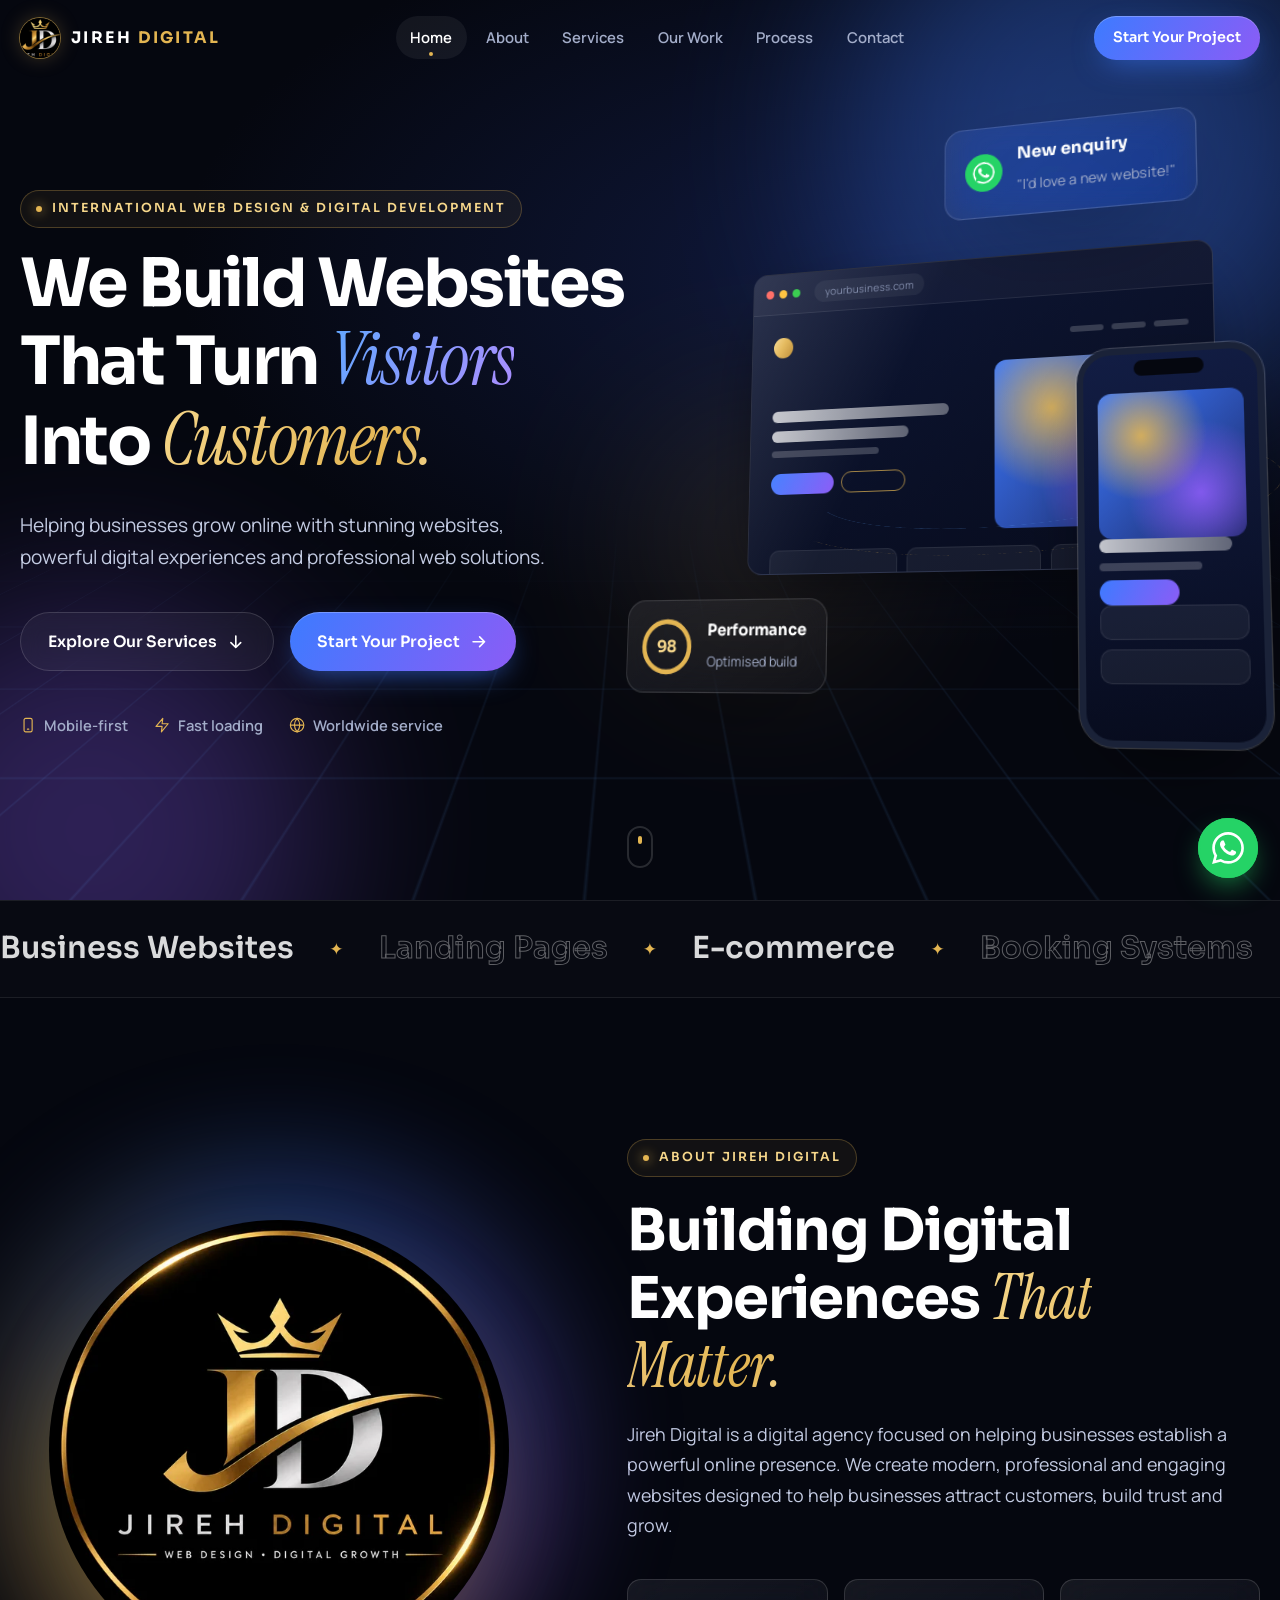
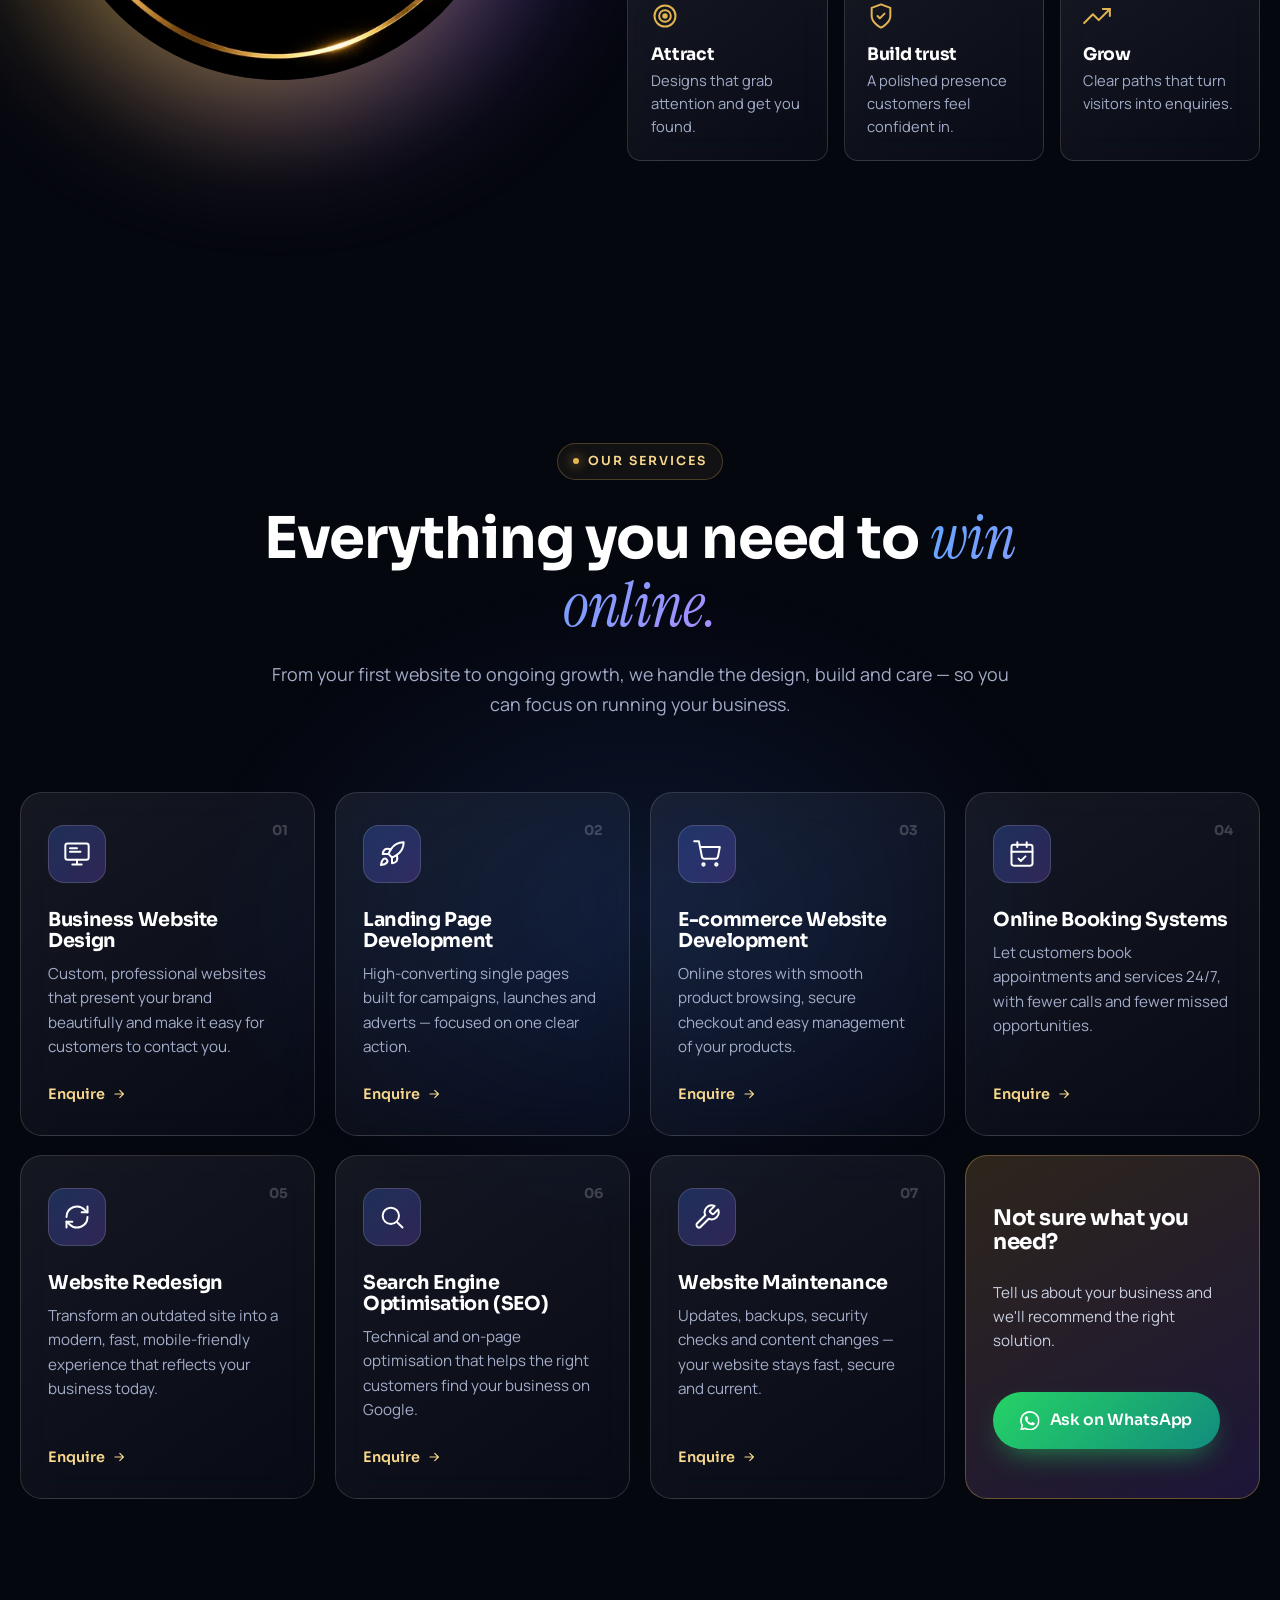
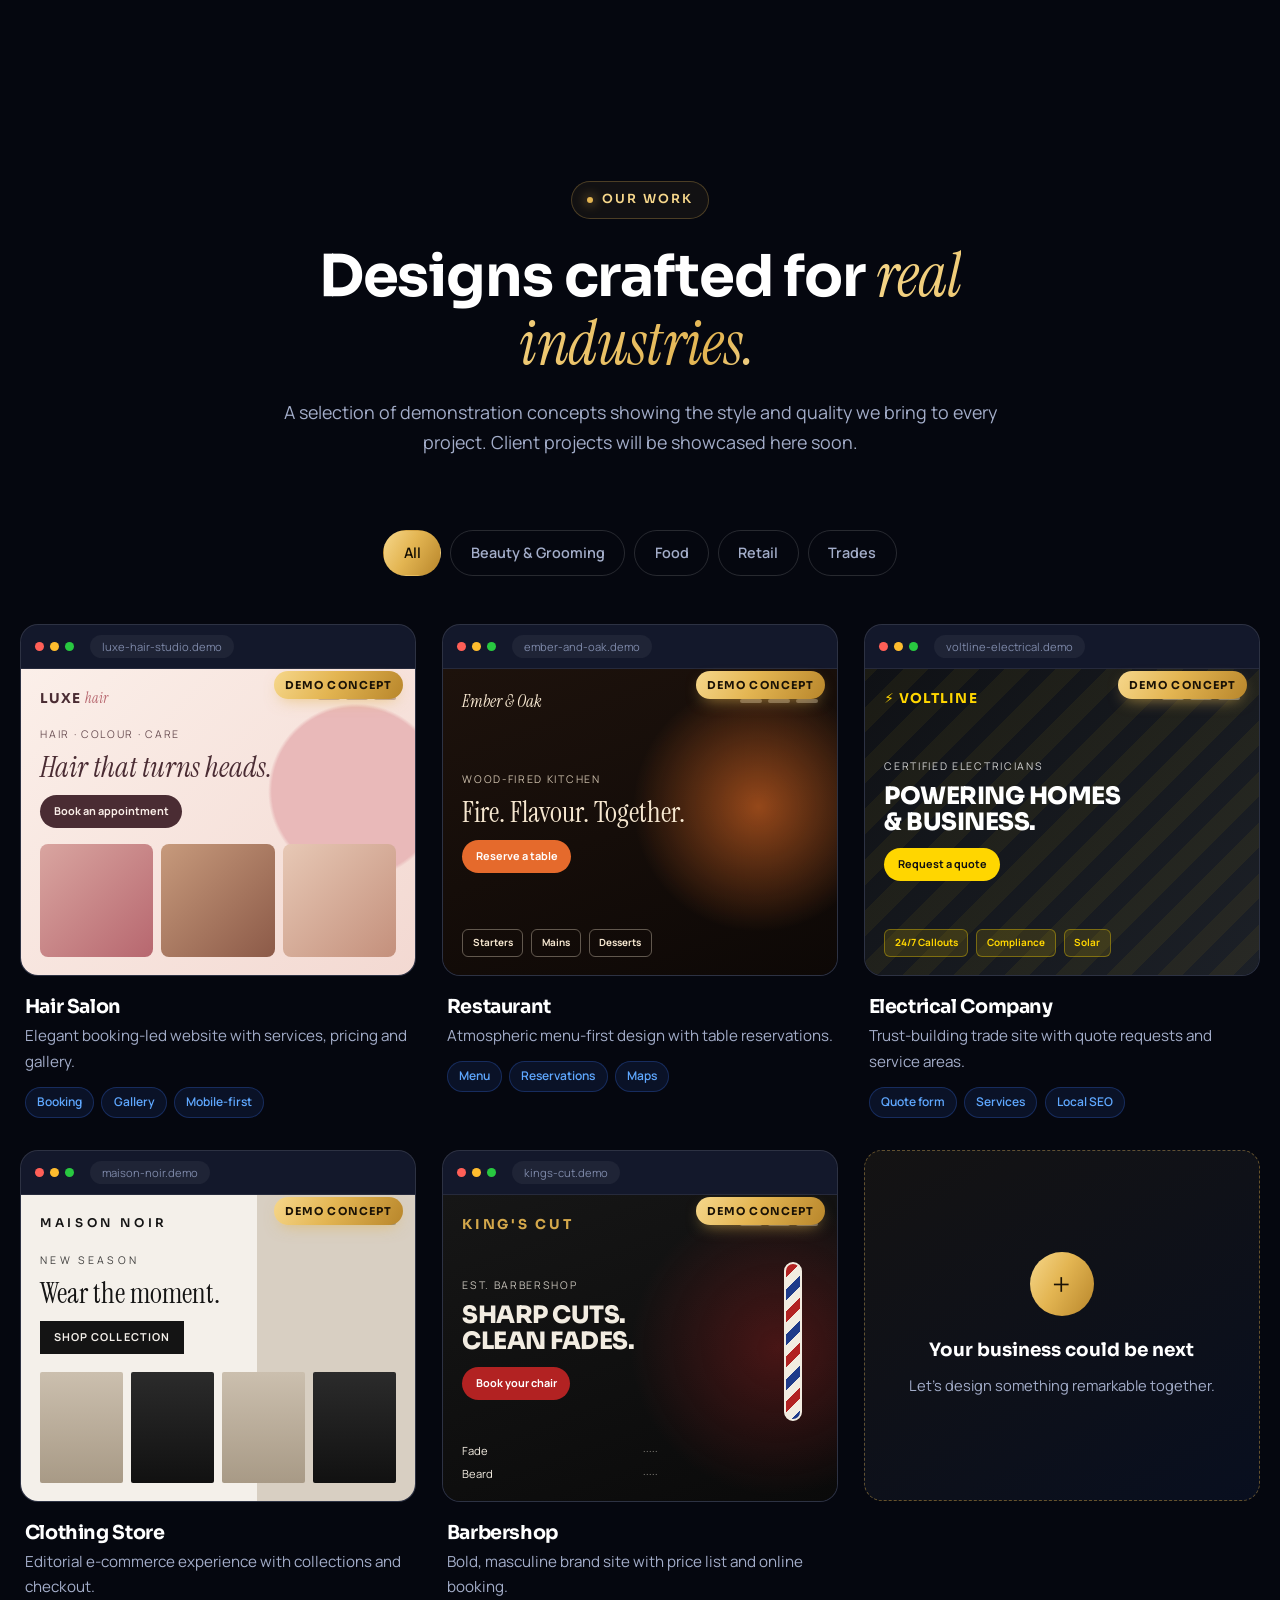
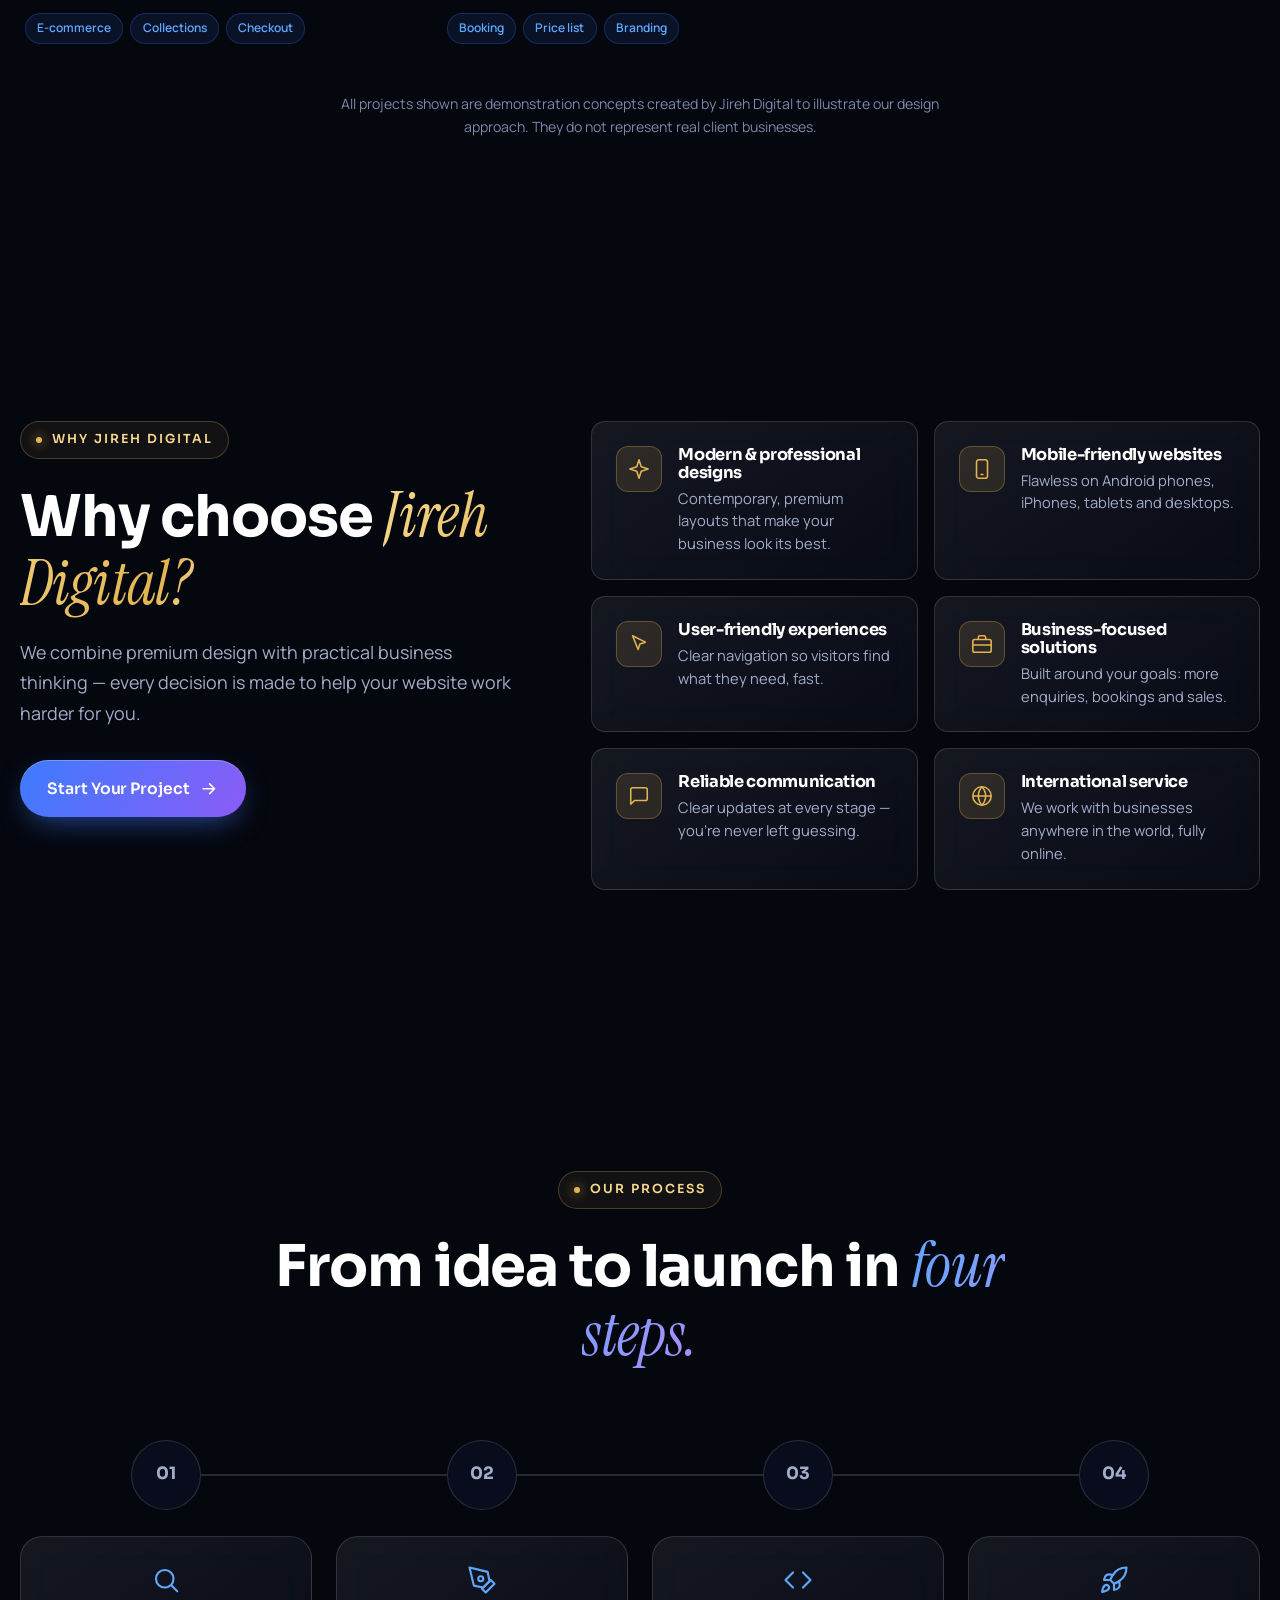
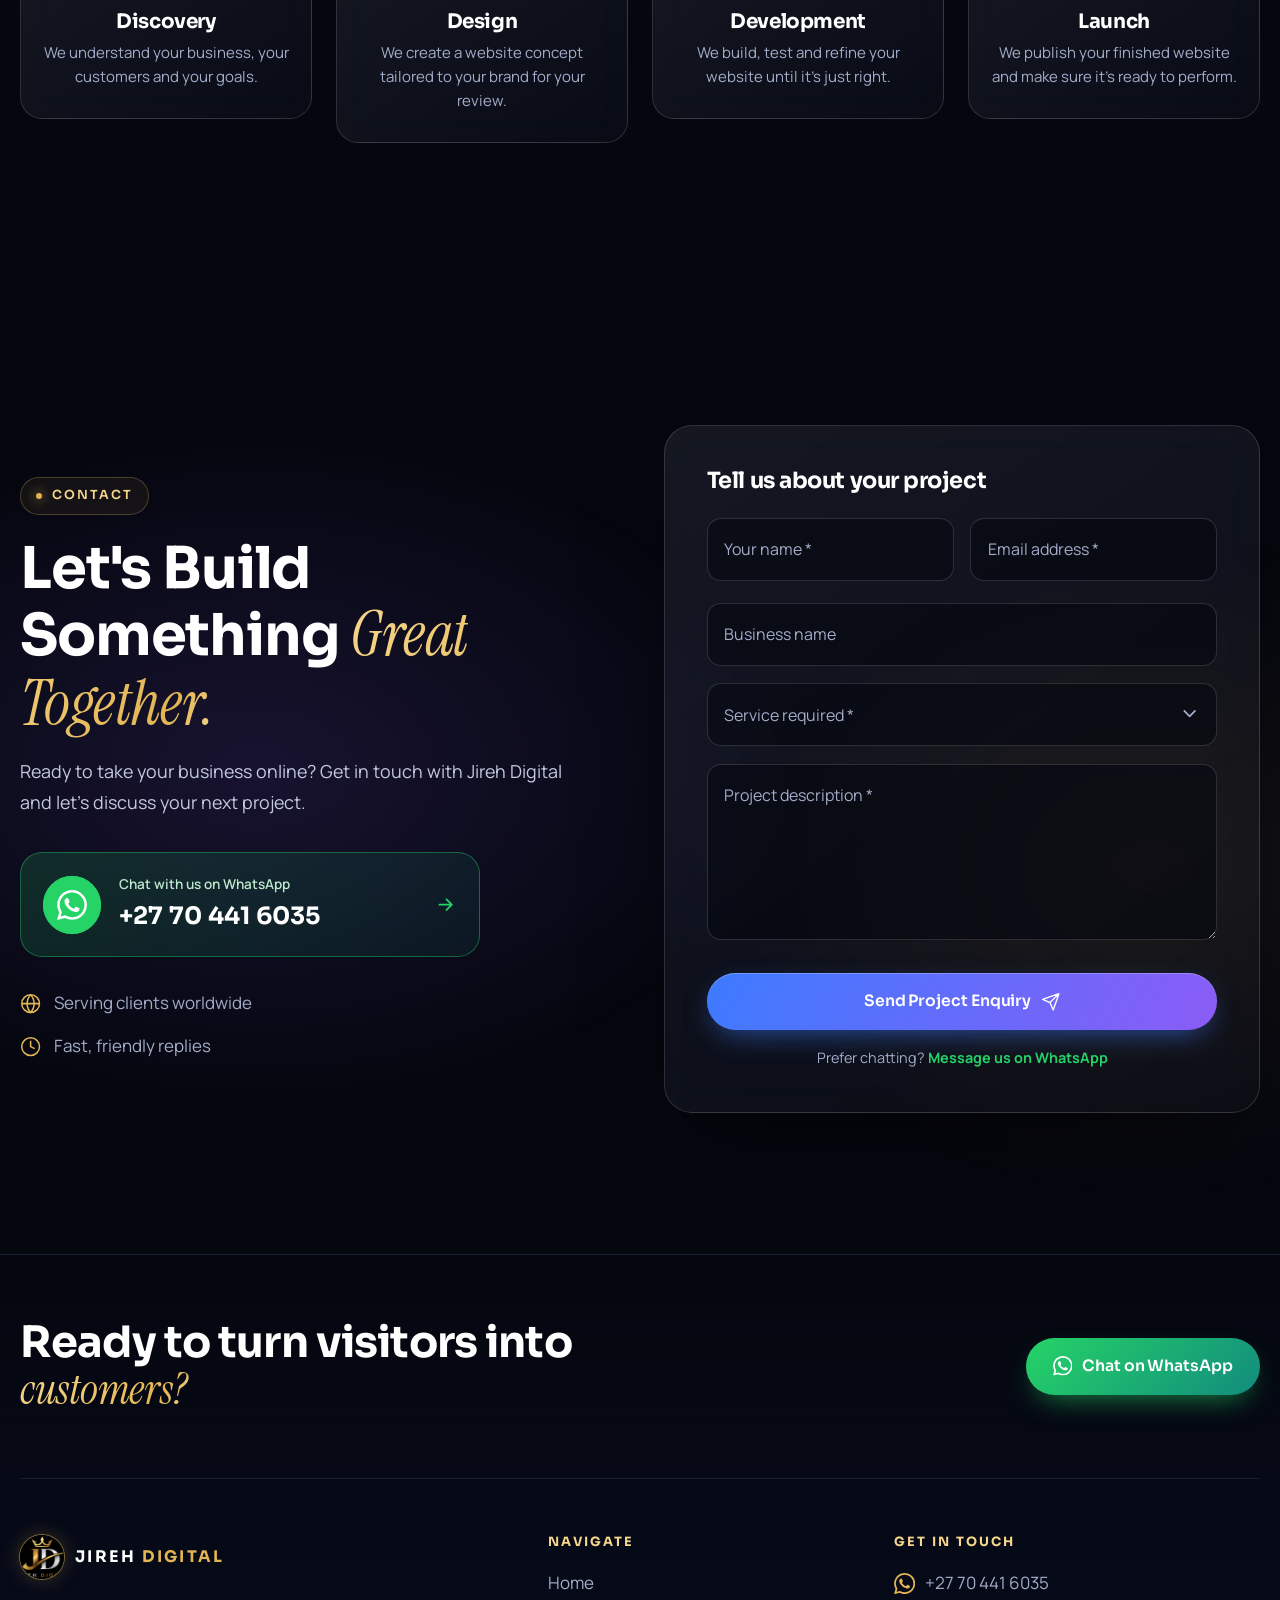
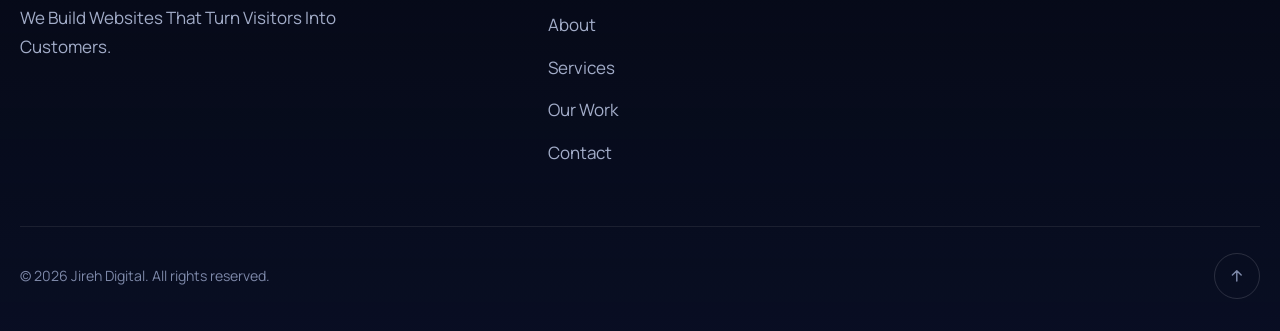
<file: index.html>
<!DOCTYPE html>
<html lang="en">
<head>
  <meta charset="UTF-8">
  <meta name="viewport" content="width=device-width, initial-scale=1">
  <title>Jireh Digital | Premium Website Design Agency for Growing Businesses</title>
  <meta name="description" content="Jireh Digital is an international web design agency building modern, mobile-friendly websites, landing pages, e-commerce stores and booking systems that turn visitors into customers.">
  <meta name="keywords" content="web design agency, website design, landing pages, e-commerce websites, online booking systems, website redesign, SEO, website maintenance, Jireh Digital">
  <meta name="author" content="Jireh Digital">
  <meta name="robots" content="index, follow">
  <meta name="theme-color" content="#05070f">
  <link rel="canonical" href="https://jireh-digital.netlify.app/">

  <!-- Open Graph / Social -->
  <meta property="og:type" content="website">
  <meta property="og:site_name" content="Jireh Digital">
  <meta property="og:title" content="Jireh Digital | We Build Websites That Turn Visitors Into Customers">
  <meta property="og:description" content="Stunning websites, powerful digital experiences and professional web solutions for businesses worldwide.">
  <meta property="og:url" content="https://jireh-digital.netlify.app/">
  <meta property="og:image" content="https://jireh-digital.netlify.app/assets/og-image.jpg">
  <meta property="og:image:width" content="1200">
  <meta property="og:image:height" content="630">
  <meta property="og:image:alt" content="Jireh Digital logo — Web Design and Digital Growth">
  <meta name="twitter:card" content="summary_large_image">
  <meta name="twitter:title" content="Jireh Digital | We Build Websites That Turn Visitors Into Customers">
  <meta name="twitter:description" content="Stunning websites, powerful digital experiences and professional web solutions for businesses worldwide.">
  <meta name="twitter:image" content="https://jireh-digital.netlify.app/assets/og-image.jpg">

  <!-- Icons -->
  <link rel="icon" href="favicon.ico" sizes="any">
  <link rel="icon" type="image/png" sizes="32x32" href="assets/favicon-32.png">
  <link rel="apple-touch-icon" href="assets/favicon-180.png">
  <link rel="manifest" href="site.webmanifest">

  <!-- Fonts -->
  <link rel="preconnect" href="https://fonts.googleapis.com">
  <link rel="preconnect" href="https://fonts.gstatic.com" crossorigin>
  <link href="https://fonts.googleapis.com/css2?family=Sora:wght@400;500;600;700;800&family=Manrope:wght@400;500;600;700&family=Instrument+Serif:ital@0;1&display=swap" rel="stylesheet">

  <link rel="stylesheet" href="css/styles.css">
  <script>document.documentElement.classList.add('js');setTimeout(function(){document.documentElement.classList.add('is-loaded')},3500);</script>

  <!-- Structured data -->
  <script type="application/ld+json">
  {
    "@context": "https://schema.org",
    "@type": "ProfessionalService",
    "name": "Jireh Digital",
    "slogan": "We Build Websites That Turn Visitors Into Customers.",
    "description": "International digital agency specialising in website design and digital development.",
    "url": "https://jireh-digital.netlify.app/",
    "logo": "https://jireh-digital.netlify.app/assets/logo.png",
    "image": "https://jireh-digital.netlify.app/assets/og-image.jpg",
    "telephone": "+27704416035",
    "areaServed": "Worldwide",
    "contactPoint": {
      "@type": "ContactPoint",
      "telephone": "+27704416035",
      "contactType": "customer service",
      "availableLanguage": ["English"]
    }
  }
  </script>
</head>
<body>
  <a class="skip-link" href="#main">Skip to content</a>

  <!-- Preloader -->
  <div class="preloader" aria-hidden="true">
    <div class="preloader__ring"></div>
    <img src="assets/favicon-192.png" alt="" width="64" height="64">
  </div>

  <div class="cursor-glow" aria-hidden="true"></div>
  <div class="scroll-progress" aria-hidden="true"></div>

  <!-- ========== HEADER ========== -->
  <header class="header" id="top">
    <nav class="nav container" aria-label="Main navigation">
      <a href="#home" class="brand" aria-label="Jireh Digital home">
        <img src="assets/favicon-192.png" alt="" width="40" height="40" class="brand__mark">
        <span class="brand__text">JIREH <span class="text-gold">DIGITAL</span></span>
      </a>

      <ul class="nav__links" id="nav-links">
        <li><a href="#home" class="nav__link">Home</a></li>
        <li><a href="#about" class="nav__link">About</a></li>
        <li><a href="#services" class="nav__link">Services</a></li>
        <li><a href="#work" class="nav__link">Our Work</a></li>
        <li><a href="#process" class="nav__link">Process</a></li>
        <li><a href="#contact" class="nav__link">Contact</a></li>
        <li class="nav__mobile-cta">
          <a href="https://wa.me/27704416035" target="_blank" rel="noopener" class="btn btn--whatsapp btn--block">
            <svg class="icon" aria-hidden="true"><use href="#i-whatsapp"/></svg> Chat on WhatsApp
          </a>
        </li>
      </ul>

      <div class="nav__actions">
        <a href="#contact" class="btn btn--primary btn--sm nav__cta">Start Your Project</a>
        <button class="nav__toggle" aria-label="Open menu" aria-expanded="false" aria-controls="nav-links">
          <span></span><span></span>
        </button>
      </div>
    </nav>
  </header>

  <main id="main">
    <!-- ========== HERO ========== -->
    <section class="hero" id="home" aria-labelledby="hero-title">
      <canvas id="hero-canvas" class="hero__canvas" aria-hidden="true"></canvas>
      <div class="hero__bg" aria-hidden="true">
        <span class="orb orb--blue"></span>
        <span class="orb orb--purple"></span>
        <span class="orb orb--gold"></span>
        <div class="grid-floor"></div>
      </div>

      <div class="container hero__inner">
        <div class="hero__copy">
          <p class="eyebrow reveal"><span class="dot"></span> International Web Design &amp; Digital Development</p>
          <h1 id="hero-title" class="hero__title">
            <span class="line"><span>We Build Websites</span></span>
            <span class="line"><span>That Turn <em class="serif text-gradient">Visitors</em></span></span>
            <span class="line"><span>Into <em class="serif text-gold-gradient">Customers.</em></span></span>
          </h1>
          <p class="hero__text reveal">Helping businesses grow online with stunning websites, powerful digital experiences and professional web solutions.</p>
          <div class="hero__buttons reveal">
            <a href="#services" class="btn btn--ghost magnetic">Explore Our Services
              <svg class="icon" aria-hidden="true"><use href="#i-arrow-down"/></svg></a>
            <a href="#contact" class="btn btn--primary magnetic">Start Your Project
              <svg class="icon" aria-hidden="true"><use href="#i-arrow"/></svg></a>
          </div>
          <ul class="hero__badges reveal" aria-label="Highlights">
            <li><svg class="icon" aria-hidden="true"><use href="#i-phone"/></svg> Mobile-first</li>
            <li><svg class="icon" aria-hidden="true"><use href="#i-bolt"/></svg> Fast loading</li>
            <li><svg class="icon" aria-hidden="true"><use href="#i-globe"/></svg> Worldwide service</li>
          </ul>
        </div>

        <!-- 3D floating mockups -->
        <div class="hero__visual" aria-hidden="true">
          <div class="scene" id="scene">
            <div class="screen screen--desktop">
              <div class="browser-bar"><i></i><i></i><i></i><span>yourbusiness.com</span></div>
              <div class="screen__body">
                <div class="mock-nav"><b></b><span></span><span></span><span></span></div>
                <div class="mock-hero">
                  <div class="mock-lines"><i class="w80"></i><i class="w60"></i><i class="w40 thin"></i>
                    <div class="mock-btns"><u></u><u class="alt"></u></div></div>
                  <div class="mock-img"></div>
                </div>
                <div class="mock-cards"><i></i><i></i><i></i></div>
              </div>
            </div>
            <div class="screen screen--phone">
              <div class="phone-notch"></div>
              <div class="screen__body">
                <div class="mock-img mock-img--tall"></div>
                <div class="mock-lines"><i class="w80"></i><i class="w60 thin"></i></div>
                <div class="mock-btns"><u></u></div>
                <div class="mock-cards mock-cards--stack"><i></i><i></i></div>
              </div>
            </div>
            <div class="screen screen--card glass">
              <div class="stat-ring"><svg viewBox="0 0 36 36"><circle cx="18" cy="18" r="15.9"/><circle class="arc" cx="18" cy="18" r="15.9"/></svg><span>98</span></div>
              <div><strong>Performance</strong><small>Optimised build</small></div>
            </div>
            <div class="screen screen--chip glass">
              <svg class="icon" aria-hidden="true"><use href="#i-whatsapp"/></svg>
              <div><strong>New enquiry</strong><small>"I'd love a new website!"</small></div>
            </div>
            <div class="ring ring--1"></div>
            <div class="ring ring--2"></div>
          </div>
        </div>
      </div>

      <a href="#about" class="scroll-cue" aria-label="Scroll to About section"><span></span></a>
    </section>

    <!-- Marquee -->
    <div class="marquee" aria-hidden="true">
      <div class="marquee__track">
        <span>Business Websites</span><i>✦</i><span>Landing Pages</span><i>✦</i><span>E-commerce</span><i>✦</i><span>Booking Systems</span><i>✦</i><span>Redesigns</span><i>✦</i><span>SEO</span><i>✦</i><span>Maintenance</span><i>✦</i>
        <span>Business Websites</span><i>✦</i><span>Landing Pages</span><i>✦</i><span>E-commerce</span><i>✦</i><span>Booking Systems</span><i>✦</i><span>Redesigns</span><i>✦</i><span>SEO</span><i>✦</i><span>Maintenance</span><i>✦</i>
      </div>
    </div>

    <!-- ========== ABOUT ========== -->
    <section class="section about" id="about" aria-labelledby="about-title">
      <div class="container about__grid">
        <div class="about__visual reveal">
          <div class="logo-orb tilt">
            <div class="logo-orb__glow"></div>
            <picture>
              <source srcset="assets/logo.webp" type="image/webp">
              <img src="assets/logo.png" alt="Jireh Digital logo: a gold and silver JD monogram beneath a crown" width="600" height="600" loading="lazy">
            </picture>
          </div>
        </div>
        <div class="about__copy">
          <p class="eyebrow reveal"><span class="dot"></span> About Jireh Digital</p>
          <h2 id="about-title" class="section-title reveal">Building Digital Experiences <em class="serif text-gold-gradient">That Matter.</em></h2>
          <p class="lead reveal">Jireh Digital is a digital agency focused on helping businesses establish a powerful online presence. We create modern, professional and engaging websites designed to help businesses attract customers, build trust and grow.</p>
          <div class="about__pillars">
            <div class="pillar glass reveal">
              <svg class="icon" aria-hidden="true"><use href="#i-target"/></svg>
              <h3>Attract</h3><p>Designs that grab attention and get you found.</p>
            </div>
            <div class="pillar glass reveal">
              <svg class="icon" aria-hidden="true"><use href="#i-shield"/></svg>
              <h3>Build trust</h3><p>A polished presence customers feel confident in.</p>
            </div>
            <div class="pillar glass reveal">
              <svg class="icon" aria-hidden="true"><use href="#i-trend"/></svg>
              <h3>Grow</h3><p>Clear paths that turn visitors into enquiries.</p>
            </div>
          </div>
        </div>
      </div>
    </section>

    <!-- ========== SERVICES ========== -->
    <section class="section services" id="services" aria-labelledby="services-title">
      <div class="container">
        <header class="section-head">
          <p class="eyebrow reveal"><span class="dot"></span> Our Services</p>
          <h2 id="services-title" class="section-title reveal">Everything you need to <em class="serif text-gradient">win online.</em></h2>
          <p class="section-sub reveal">From your first website to ongoing growth, we handle the design, build and care — so you can focus on running your business.</p>
        </header>

        <div class="services__grid">
          <article class="service-card glass reveal tilt">
            <div class="service-card__icon"><svg class="icon" aria-hidden="true"><use href="#i-monitor"/></svg></div>
            <span class="service-card__num">01</span>
            <h3>Business Website Design</h3>
            <p>Custom, professional websites that present your brand beautifully and make it easy for customers to contact you.</p>
            <a href="#contact" class="service-card__link" data-service="Business Website Design">Enquire <svg class="icon" aria-hidden="true"><use href="#i-arrow"/></svg></a>
          </article>
          <article class="service-card glass reveal tilt">
            <div class="service-card__icon"><svg class="icon" aria-hidden="true"><use href="#i-rocket"/></svg></div>
            <span class="service-card__num">02</span>
            <h3>Landing Page Development</h3>
            <p>High-converting single pages built for campaigns, launches and adverts — focused on one clear action.</p>
            <a href="#contact" class="service-card__link" data-service="Landing Page Development">Enquire <svg class="icon" aria-hidden="true"><use href="#i-arrow"/></svg></a>
          </article>
          <article class="service-card glass reveal tilt">
            <div class="service-card__icon"><svg class="icon" aria-hidden="true"><use href="#i-cart"/></svg></div>
            <span class="service-card__num">03</span>
            <h3>E-commerce Website Development</h3>
            <p>Online stores with smooth product browsing, secure checkout and easy management of your products.</p>
            <a href="#contact" class="service-card__link" data-service="E-commerce Website Development">Enquire <svg class="icon" aria-hidden="true"><use href="#i-arrow"/></svg></a>
          </article>
          <article class="service-card glass reveal tilt">
            <div class="service-card__icon"><svg class="icon" aria-hidden="true"><use href="#i-calendar"/></svg></div>
            <span class="service-card__num">04</span>
            <h3>Online Booking Systems</h3>
            <p>Let customers book appointments and services 24/7, with fewer calls and fewer missed opportunities.</p>
            <a href="#contact" class="service-card__link" data-service="Online Booking Systems">Enquire <svg class="icon" aria-hidden="true"><use href="#i-arrow"/></svg></a>
          </article>
          <article class="service-card glass reveal tilt">
            <div class="service-card__icon"><svg class="icon" aria-hidden="true"><use href="#i-refresh"/></svg></div>
            <span class="service-card__num">05</span>
            <h3>Website Redesign</h3>
            <p>Transform an outdated site into a modern, fast, mobile-friendly experience that reflects your business today.</p>
            <a href="#contact" class="service-card__link" data-service="Website Redesign">Enquire <svg class="icon" aria-hidden="true"><use href="#i-arrow"/></svg></a>
          </article>
          <article class="service-card glass reveal tilt">
            <div class="service-card__icon"><svg class="icon" aria-hidden="true"><use href="#i-search"/></svg></div>
            <span class="service-card__num">06</span>
            <h3>Search Engine Optimisation (SEO)</h3>
            <p>Technical and on-page optimisation that helps the right customers find your business on Google.</p>
            <a href="#contact" class="service-card__link" data-service="Search Engine Optimisation (SEO)">Enquire <svg class="icon" aria-hidden="true"><use href="#i-arrow"/></svg></a>
          </article>
          <article class="service-card glass reveal tilt">
            <div class="service-card__icon"><svg class="icon" aria-hidden="true"><use href="#i-tool"/></svg></div>
            <span class="service-card__num">07</span>
            <h3>Website Maintenance</h3>
            <p>Updates, backups, security checks and content changes — your website stays fast, secure and current.</p>
            <a href="#contact" class="service-card__link" data-service="Website Maintenance">Enquire <svg class="icon" aria-hidden="true"><use href="#i-arrow"/></svg></a>
          </article>
          <article class="service-card service-card--cta reveal">
            <h3>Not sure what you need?</h3>
            <p>Tell us about your business and we'll recommend the right solution.</p>
            <a href="https://wa.me/27704416035?text=Hi%20Jireh%20Digital%2C%20I%27d%20like%20some%20advice%20on%20a%20website%20for%20my%20business." target="_blank" rel="noopener" class="btn btn--whatsapp">
              <svg class="icon" aria-hidden="true"><use href="#i-whatsapp"/></svg> Ask on WhatsApp
            </a>
          </article>
        </div>
      </div>
    </section>

    <!-- ========== OUR WORK ========== -->
    <section class="section work" id="work" aria-labelledby="work-title">
      <div class="container">
        <header class="section-head">
          <p class="eyebrow reveal"><span class="dot"></span> Our Work</p>
          <h2 id="work-title" class="section-title reveal">Designs crafted for <em class="serif text-gold-gradient">real industries.</em></h2>
          <p class="section-sub reveal">A selection of demonstration concepts showing the style and quality we bring to every project. Client projects will be showcased here soon.</p>
        </header>

        <div class="work__filters reveal" role="group" aria-label="Filter demonstration projects">
          <button class="chip is-active" data-filter="all" aria-pressed="true">All</button>
          <button class="chip" data-filter="beauty" aria-pressed="false">Beauty &amp; Grooming</button>
          <button class="chip" data-filter="food" aria-pressed="false">Food</button>
          <button class="chip" data-filter="retail" aria-pressed="false">Retail</button>
          <button class="chip" data-filter="trades" aria-pressed="false">Trades</button>
        </div>

        <div class="work__grid">
          <!-- Hair salon -->
          <article class="project reveal" data-cat="beauty">
            <div class="project__frame tilt">
              <span class="demo-badge">Demo Concept</span>
              <div class="browser-bar"><i></i><i></i><i></i><span>luxe-hair-studio.demo</span></div>
              <div class="demo demo--salon">
                <div class="demo__nav"><b>LUXE<span>hair</span></b><nav><i></i><i></i><i></i></nav></div>
                <div class="demo__hero">
                  <small>Hair · Colour · Care</small>
                  <h4>Hair that turns heads.</h4>
                  <span class="demo__btn">Book an appointment</span>
                </div>
                <div class="demo__strip"><i></i><i></i><i></i></div>
              </div>
            </div>
            <div class="project__info">
              <h3>Hair Salon</h3>
              <p>Elegant booking-led website with services, pricing and gallery.</p>
              <ul class="tags"><li>Booking</li><li>Gallery</li><li>Mobile-first</li></ul>
            </div>
          </article>

          <!-- Restaurant -->
          <article class="project reveal" data-cat="food">
            <div class="project__frame tilt">
              <span class="demo-badge">Demo Concept</span>
              <div class="browser-bar"><i></i><i></i><i></i><span>ember-and-oak.demo</span></div>
              <div class="demo demo--restaurant">
                <div class="demo__nav"><b>Ember &amp; Oak</b><nav><i></i><i></i><i></i></nav></div>
                <div class="demo__hero">
                  <small>Wood-fired kitchen</small>
                  <h4>Fire. Flavour. Together.</h4>
                  <span class="demo__btn">Reserve a table</span>
                </div>
                <div class="demo__menu"><span>Starters</span><span>Mains</span><span>Desserts</span></div>
              </div>
            </div>
            <div class="project__info">
              <h3>Restaurant</h3>
              <p>Atmospheric menu-first design with table reservations.</p>
              <ul class="tags"><li>Menu</li><li>Reservations</li><li>Maps</li></ul>
            </div>
          </article>

          <!-- Electrical -->
          <article class="project reveal" data-cat="trades">
            <div class="project__frame tilt">
              <span class="demo-badge">Demo Concept</span>
              <div class="browser-bar"><i></i><i></i><i></i><span>voltline-electrical.demo</span></div>
              <div class="demo demo--electric">
                <div class="demo__nav"><b>⚡ VOLTLINE</b><nav><i></i><i></i><i></i></nav></div>
                <div class="demo__hero">
                  <small>Certified electricians</small>
                  <h4>Powering homes &amp; business.</h4>
                  <span class="demo__btn">Request a quote</span>
                </div>
                <div class="demo__badges"><span>24/7 Callouts</span><span>Compliance</span><span>Solar</span></div>
              </div>
            </div>
            <div class="project__info">
              <h3>Electrical Company</h3>
              <p>Trust-building trade site with quote requests and service areas.</p>
              <ul class="tags"><li>Quote form</li><li>Services</li><li>Local SEO</li></ul>
            </div>
          </article>

          <!-- Clothing -->
          <article class="project reveal" data-cat="retail">
            <div class="project__frame tilt">
              <span class="demo-badge">Demo Concept</span>
              <div class="browser-bar"><i></i><i></i><i></i><span>maison-noir.demo</span></div>
              <div class="demo demo--fashion">
                <div class="demo__nav"><b>MAISON NOIR</b><nav><i></i><i></i><i></i></nav></div>
                <div class="demo__hero">
                  <small>New Season</small>
                  <h4>Wear the moment.</h4>
                  <span class="demo__btn">Shop collection</span>
                </div>
                <div class="demo__products"><i></i><i></i><i></i><i></i></div>
              </div>
            </div>
            <div class="project__info">
              <h3>Clothing Store</h3>
              <p>Editorial e-commerce experience with collections and checkout.</p>
              <ul class="tags"><li>E-commerce</li><li>Collections</li><li>Checkout</li></ul>
            </div>
          </article>

          <!-- Barbershop -->
          <article class="project reveal" data-cat="beauty">
            <div class="project__frame tilt">
              <span class="demo-badge">Demo Concept</span>
              <div class="browser-bar"><i></i><i></i><i></i><span>kings-cut.demo</span></div>
              <div class="demo demo--barber">
                <div class="demo__nav"><b>KING'S CUT</b><nav><i></i><i></i><i></i></nav></div>
                <div class="demo__hero">
                  <small>Est. barbershop</small>
                  <h4>Sharp cuts. Clean fades.</h4>
                  <span class="demo__btn">Book your chair</span>
                </div>
                <div class="demo__price"><span>Fade<b>·····</b></span><span>Beard<b>·····</b></span></div>
              </div>
            </div>
            <div class="project__info">
              <h3>Barbershop</h3>
              <p>Bold, masculine brand site with price list and online booking.</p>
              <ul class="tags"><li>Booking</li><li>Price list</li><li>Branding</li></ul>
            </div>
          </article>

          <!-- Your project -->
          <article class="project project--yours reveal" data-cat="all">
            <a href="#contact" class="project__frame project__frame--empty">
              <span class="plus">+</span>
              <strong>Your business could be next</strong>
              <small>Let's design something remarkable together.</small>
            </a>
          </article>
        </div>
        <p class="work__note reveal">All projects shown are demonstration concepts created by Jireh Digital to illustrate our design approach. They do not represent real client businesses.</p>
      </div>
    </section>

    <!-- ========== WHY CHOOSE ========== -->
    <section class="section why" id="why" aria-labelledby="why-title">
      <div class="container why__grid">
        <div class="why__intro">
          <p class="eyebrow reveal"><span class="dot"></span> Why Jireh Digital</p>
          <h2 id="why-title" class="section-title reveal">Why choose <em class="serif text-gold-gradient">Jireh Digital?</em></h2>
          <p class="section-sub reveal">We combine premium design with practical business thinking — every decision is made to help your website work harder for you.</p>
          <a href="#contact" class="btn btn--primary reveal magnetic">Start Your Project <svg class="icon" aria-hidden="true"><use href="#i-arrow"/></svg></a>
        </div>
        <ul class="why__list">
          <li class="why-item glass reveal"><span class="why-item__icon"><svg class="icon" aria-hidden="true"><use href="#i-sparkle"/></svg></span><div><h3>Modern &amp; professional designs</h3><p>Contemporary, premium layouts that make your business look its best.</p></div></li>
          <li class="why-item glass reveal"><span class="why-item__icon"><svg class="icon" aria-hidden="true"><use href="#i-phone"/></svg></span><div><h3>Mobile-friendly websites</h3><p>Flawless on Android phones, iPhones, tablets and desktops.</p></div></li>
          <li class="why-item glass reveal"><span class="why-item__icon"><svg class="icon" aria-hidden="true"><use href="#i-pointer"/></svg></span><div><h3>User-friendly experiences</h3><p>Clear navigation so visitors find what they need, fast.</p></div></li>
          <li class="why-item glass reveal"><span class="why-item__icon"><svg class="icon" aria-hidden="true"><use href="#i-briefcase"/></svg></span><div><h3>Business-focused solutions</h3><p>Built around your goals: more enquiries, bookings and sales.</p></div></li>
          <li class="why-item glass reveal"><span class="why-item__icon"><svg class="icon" aria-hidden="true"><use href="#i-chat"/></svg></span><div><h3>Reliable communication</h3><p>Clear updates at every stage — you're never left guessing.</p></div></li>
          <li class="why-item glass reveal"><span class="why-item__icon"><svg class="icon" aria-hidden="true"><use href="#i-globe"/></svg></span><div><h3>International service</h3><p>We work with businesses anywhere in the world, fully online.</p></div></li>
        </ul>
      </div>
    </section>

    <!-- ========== PROCESS ========== -->
    <section class="section process" id="process" aria-labelledby="process-title">
      <div class="container">
        <header class="section-head">
          <p class="eyebrow reveal"><span class="dot"></span> Our Process</p>
          <h2 id="process-title" class="section-title reveal">From idea to launch in <em class="serif text-gradient">four steps.</em></h2>
        </header>
        <ol class="process__steps">
          <li class="process__line" aria-hidden="true"><span class="process__fill"></span></li>
          <li class="step reveal">
            <div class="step__num"><span>01</span></div>
            <div class="step__body glass">
              <svg class="icon" aria-hidden="true"><use href="#i-search"/></svg>
              <h3>Discovery</h3>
              <p>We understand your business, your customers and your goals.</p>
            </div>
          </li>
          <li class="step reveal">
            <div class="step__num"><span>02</span></div>
            <div class="step__body glass">
              <svg class="icon" aria-hidden="true"><use href="#i-pen"/></svg>
              <h3>Design</h3>
              <p>We create a website concept tailored to your brand for your review.</p>
            </div>
          </li>
          <li class="step reveal">
            <div class="step__num"><span>03</span></div>
            <div class="step__body glass">
              <svg class="icon" aria-hidden="true"><use href="#i-code"/></svg>
              <h3>Development</h3>
              <p>We build, test and refine your website until it's just right.</p>
            </div>
          </li>
          <li class="step reveal">
            <div class="step__num"><span>04</span></div>
            <div class="step__body glass">
              <svg class="icon" aria-hidden="true"><use href="#i-rocket"/></svg>
              <h3>Launch</h3>
              <p>We publish your finished website and make sure it's ready to perform.</p>
            </div>
          </li>
        </ol>
      </div>
    </section>

    <!-- ========== CONTACT ========== -->
    <section class="section contact" id="contact" aria-labelledby="contact-title">
      <div class="container contact__grid">
        <div class="contact__info">
          <p class="eyebrow reveal"><span class="dot"></span> Contact</p>
          <h2 id="contact-title" class="section-title reveal">Let's Build Something <em class="serif text-gold-gradient">Great Together.</em></h2>
          <p class="lead reveal">Ready to take your business online? Get in touch with Jireh Digital and let's discuss your next project.</p>

          <a href="https://wa.me/27704416035?text=Hi%20Jireh%20Digital%2C%20I%27d%20like%20to%20discuss%20a%20website%20project." target="_blank" rel="noopener" class="wa-card reveal">
            <span class="wa-card__icon"><svg class="icon" aria-hidden="true"><use href="#i-whatsapp"/></svg></span>
            <span class="wa-card__text">
              <small>Chat with us on WhatsApp</small>
              <strong>+27 70 441 6035</strong>
            </span>
            <svg class="icon wa-card__arrow" aria-hidden="true"><use href="#i-arrow"/></svg>
          </a>

          <ul class="contact__meta reveal">
            <li><svg class="icon" aria-hidden="true"><use href="#i-globe"/></svg> Serving clients worldwide</li>
            <li><svg class="icon" aria-hidden="true"><use href="#i-clock"/></svg> Fast, friendly replies</li>
          </ul>
        </div>

        <form class="contact__form glass reveal" name="contact" method="POST" action="/thank-you.html" data-netlify="true" netlify-honeypot="bot-field" novalidate>
          <input type="hidden" name="form-name" value="contact">
          <p class="hidden-field"><label>Don't fill this out: <input name="bot-field"></label></p>

          <h3 class="form__title">Tell us about your project</h3>
          <div class="form__row">
            <div class="field">
              <input type="text" id="name" name="name" placeholder=" " autocomplete="name" required>
              <label for="name">Your name *</label>
              <span class="field__error" role="alert"></span>
            </div>
            <div class="field">
              <input type="email" id="email" name="email" placeholder=" " autocomplete="email" required>
              <label for="email">Email address *</label>
              <span class="field__error" role="alert"></span>
            </div>
          </div>
          <div class="field">
            <input type="text" id="business" name="business" placeholder=" " autocomplete="organization">
            <label for="business">Business name</label>
          </div>
          <div class="field field--select">
            <select id="service" name="service" required>
              <option value="" disabled selected hidden></option>
              <option>Business Website Design</option>
              <option>Landing Page Development</option>
              <option>E-commerce Website Development</option>
              <option>Online Booking Systems</option>
              <option>Website Redesign</option>
              <option>Search Engine Optimisation (SEO)</option>
              <option>Website Maintenance</option>
              <option>Not sure yet</option>
            </select>
            <label for="service">Service required *</label>
            <svg class="icon field__chev" aria-hidden="true"><use href="#i-chevron"/></svg>
            <span class="field__error" role="alert"></span>
          </div>
          <div class="field">
            <textarea id="message" name="message" rows="5" placeholder=" " required></textarea>
            <label for="message">Project description *</label>
            <span class="field__error" role="alert"></span>
          </div>
          <button type="submit" class="btn btn--primary btn--block magnetic">
            <span class="btn__label">Send Project Enquiry</span>
            <svg class="icon" aria-hidden="true"><use href="#i-send"/></svg>
          </button>
          <p class="form__status" role="status" aria-live="polite"></p>
          <p class="form__alt">Prefer chatting? <a href="https://wa.me/27704416035" target="_blank" rel="noopener">Message us on WhatsApp</a></p>
        </form>
      </div>
    </section>
  </main>

  <!-- ========== FOOTER ========== -->
  <footer class="footer">
    <div class="container">
      <div class="footer__cta reveal">
        <h2>Ready to turn visitors into <em class="serif text-gold-gradient">customers?</em></h2>
        <a href="https://wa.me/27704416035" target="_blank" rel="noopener" class="btn btn--whatsapp magnetic">
          <svg class="icon" aria-hidden="true"><use href="#i-whatsapp"/></svg> Chat on WhatsApp
        </a>
      </div>
      <div class="footer__grid">
        <div class="footer__brand">
          <a href="#home" class="brand" aria-label="Jireh Digital home">
            <img src="assets/favicon-192.png" alt="" width="44" height="44" class="brand__mark" loading="lazy">
            <span class="brand__text">JIREH <span class="text-gold">DIGITAL</span></span>
          </a>
          <p>We Build Websites That Turn Visitors Into Customers.</p>
        </div>
        <nav aria-label="Footer navigation">
          <h3 class="footer__heading">Navigate</h3>
          <ul class="footer__links">
            <li><a href="#home">Home</a></li>
            <li><a href="#about">About</a></li>
            <li><a href="#services">Services</a></li>
            <li><a href="#work">Our Work</a></li>
            <li><a href="#contact">Contact</a></li>
          </ul>
        </nav>
        <div>
          <h3 class="footer__heading">Get in touch</h3>
          <ul class="footer__links">
            <li><a href="https://wa.me/27704416035" target="_blank" rel="noopener"><svg class="icon" aria-hidden="true"><use href="#i-whatsapp"/></svg> +27 70 441 6035</a></li>
          </ul>
        </div>
      </div>
      <div class="footer__bottom">
        <p>&copy; <span id="year">2026</span> Jireh Digital. All rights reserved.</p>
        <a href="#top" class="to-top" aria-label="Back to top"><svg class="icon" aria-hidden="true"><use href="#i-arrow-up"/></svg></a>
      </div>
    </div>
  </footer>

  <!-- Floating WhatsApp -->
  <a href="https://wa.me/27704416035" target="_blank" rel="noopener" class="wa-float" aria-label="Chat with Jireh Digital on WhatsApp">
    <svg class="icon" aria-hidden="true"><use href="#i-whatsapp"/></svg>
    <span class="wa-float__tip">Chat with us</span>
  </a>

  <!-- SVG icon sprite -->
  <svg width="0" height="0" style="position:absolute" aria-hidden="true">
    <defs>
      <symbol id="i-arrow" viewBox="0 0 24 24"><path d="M5 12h14M13 6l6 6-6 6" fill="none" stroke="currentColor" stroke-width="2" stroke-linecap="round" stroke-linejoin="round"/></symbol>
      <symbol id="i-arrow-down" viewBox="0 0 24 24"><path d="M12 5v14M6 13l6 6 6-6" fill="none" stroke="currentColor" stroke-width="2" stroke-linecap="round" stroke-linejoin="round"/></symbol>
      <symbol id="i-arrow-up" viewBox="0 0 24 24"><path d="M12 19V5M6 11l6-6 6 6" fill="none" stroke="currentColor" stroke-width="2" stroke-linecap="round" stroke-linejoin="round"/></symbol>
      <symbol id="i-chevron" viewBox="0 0 24 24"><path d="M6 9l6 6 6-6" fill="none" stroke="currentColor" stroke-width="2" stroke-linecap="round" stroke-linejoin="round"/></symbol>
      <symbol id="i-whatsapp" viewBox="0 0 24 24"><path fill="currentColor" d="M17.47 14.38c-.3-.15-1.76-.87-2.03-.97-.27-.1-.47-.15-.67.15-.2.3-.77.97-.94 1.17-.17.2-.35.22-.65.07-.3-.15-1.26-.46-2.4-1.48-.89-.79-1.49-1.77-1.66-2.07-.17-.3-.02-.46.13-.61.13-.13.3-.35.45-.52.15-.17.2-.3.3-.5.1-.2.05-.37-.02-.52-.08-.15-.67-1.62-.92-2.22-.24-.58-.49-.5-.67-.51h-.57c-.2 0-.52.07-.79.37-.27.3-1.04 1.02-1.04 2.48s1.07 2.88 1.21 3.08c.15.2 2.1 3.2 5.08 4.49.71.31 1.26.49 1.69.63.71.23 1.36.2 1.87.12.57-.09 1.76-.72 2.01-1.41.25-.7.25-1.29.17-1.41-.07-.13-.27-.2-.57-.35M12.05 21.79h-.01a9.87 9.87 0 0 1-5.03-1.38l-.36-.21-3.74.98 1-3.65-.24-.37a9.86 9.86 0 0 1-1.51-5.26c0-5.45 4.44-9.88 9.89-9.88 2.64 0 5.12 1.03 6.99 2.9a9.82 9.82 0 0 1 2.89 6.99c0 5.45-4.44 9.88-9.88 9.88m8.41-18.29A11.81 11.81 0 0 0 12.05 0C5.5 0 .16 5.34.16 11.89c0 2.1.55 4.14 1.59 5.95L.06 24l6.31-1.65a11.88 11.88 0 0 0 5.68 1.45h.01c6.55 0 11.89-5.34 11.89-11.89 0-3.18-1.24-6.16-3.49-8.41"/></symbol>
      <symbol id="i-monitor" viewBox="0 0 24 24"><g fill="none" stroke="currentColor" stroke-width="1.7" stroke-linecap="round" stroke-linejoin="round"><rect x="2" y="3" width="20" height="14" rx="2"/><path d="M8 21h8M12 17v4M6 7h6M6 10h9"/></g></symbol>
      <symbol id="i-rocket" viewBox="0 0 24 24"><g fill="none" stroke="currentColor" stroke-width="1.7" stroke-linecap="round" stroke-linejoin="round"><path d="M4.5 16.5c-1.5 1.26-2 5-2 5s3.74-.5 5-2c.71-.84.7-2.13-.09-2.91a2.18 2.18 0 0 0-2.91-.09z"/><path d="M12 15l-3-3a22 22 0 0 1 2-3.95A12.88 12.88 0 0 1 22 2c0 2.72-.78 7.5-6 11a22.35 22.35 0 0 1-4 2z"/><path d="M9 12H4s.55-3.03 2-4c1.62-1.08 5 0 5 0M12 15v5s3.03-.55 4-2c1.08-1.62 0-5 0-5"/></g></symbol>
      <symbol id="i-cart" viewBox="0 0 24 24"><g fill="none" stroke="currentColor" stroke-width="1.7" stroke-linecap="round" stroke-linejoin="round"><circle cx="9" cy="21" r="1"/><circle cx="20" cy="21" r="1"/><path d="M1 1h4l2.68 13.39a2 2 0 0 0 2 1.61h9.72a2 2 0 0 0 2-1.61L23 6H6"/></g></symbol>
      <symbol id="i-calendar" viewBox="0 0 24 24"><g fill="none" stroke="currentColor" stroke-width="1.7" stroke-linecap="round" stroke-linejoin="round"><rect x="3" y="4" width="18" height="18" rx="2"/><path d="M16 2v4M8 2v4M3 10h18M9 16l2 2 4-4"/></g></symbol>
      <symbol id="i-refresh" viewBox="0 0 24 24"><g fill="none" stroke="currentColor" stroke-width="1.7" stroke-linecap="round" stroke-linejoin="round"><path d="M21 12a9 9 0 0 1-15.5 6.2L3 16M3 12a9 9 0 0 1 15.5-6.2L21 8"/><path d="M21 3v5h-5M3 21v-5h5"/></g></symbol>
      <symbol id="i-search" viewBox="0 0 24 24"><g fill="none" stroke="currentColor" stroke-width="1.7" stroke-linecap="round" stroke-linejoin="round"><circle cx="11" cy="11" r="7"/><path d="M21 21l-4.35-4.35"/></g></symbol>
      <symbol id="i-tool" viewBox="0 0 24 24"><path d="M14.7 6.3a1 1 0 0 0 0 1.4l1.6 1.6a1 1 0 0 0 1.4 0l3.77-3.77a6 6 0 0 1-7.94 7.94l-6.91 6.91a2.12 2.12 0 0 1-3-3l6.91-6.91a6 6 0 0 1 7.94-7.94l-3.76 3.76z" fill="none" stroke="currentColor" stroke-width="1.7" stroke-linecap="round" stroke-linejoin="round"/></symbol>
      <symbol id="i-target" viewBox="0 0 24 24"><g fill="none" stroke="currentColor" stroke-width="1.7"><circle cx="12" cy="12" r="9"/><circle cx="12" cy="12" r="5"/><circle cx="12" cy="12" r="1.5" fill="currentColor"/></g></symbol>
      <symbol id="i-shield" viewBox="0 0 24 24"><g fill="none" stroke="currentColor" stroke-width="1.7" stroke-linecap="round" stroke-linejoin="round"><path d="M12 22s8-4 8-10V5l-8-3-8 3v7c0 6 8 10 8 10z"/><path d="M9 12l2 2 4-4"/></g></symbol>
      <symbol id="i-trend" viewBox="0 0 24 24"><g fill="none" stroke="currentColor" stroke-width="1.7" stroke-linecap="round" stroke-linejoin="round"><path d="M23 6l-9.5 9.5-5-5L1 18"/><path d="M17 6h6v6"/></g></symbol>
      <symbol id="i-sparkle" viewBox="0 0 24 24"><path d="M12 2l2.4 7.6L22 12l-7.6 2.4L12 22l-2.4-7.6L2 12l7.6-2.4z" fill="none" stroke="currentColor" stroke-width="1.7" stroke-linejoin="round"/></symbol>
      <symbol id="i-phone" viewBox="0 0 24 24"><g fill="none" stroke="currentColor" stroke-width="1.7" stroke-linecap="round"><rect x="6" y="2" width="12" height="20" rx="2.5"/><path d="M11 18h2"/></g></symbol>
      <symbol id="i-pointer" viewBox="0 0 24 24"><path d="M5 3l14 7-6 2-2 6z" fill="none" stroke="currentColor" stroke-width="1.7" stroke-linejoin="round"/></symbol>
      <symbol id="i-briefcase" viewBox="0 0 24 24"><g fill="none" stroke="currentColor" stroke-width="1.7" stroke-linejoin="round"><rect x="2" y="7" width="20" height="14" rx="2"/><path d="M16 7V5a2 2 0 0 0-2-2h-4a2 2 0 0 0-2 2v2M2 13h20"/></g></symbol>
      <symbol id="i-chat" viewBox="0 0 24 24"><path d="M21 15a2 2 0 0 1-2 2H7l-4 4V5a2 2 0 0 1 2-2h14a2 2 0 0 1 2 2z" fill="none" stroke="currentColor" stroke-width="1.7" stroke-linejoin="round"/></symbol>
      <symbol id="i-globe" viewBox="0 0 24 24"><g fill="none" stroke="currentColor" stroke-width="1.7"><circle cx="12" cy="12" r="10"/><path d="M2 12h20M12 2a15.3 15.3 0 0 1 4 10 15.3 15.3 0 0 1-4 10 15.3 15.3 0 0 1-4-10 15.3 15.3 0 0 1 4-10z"/></g></symbol>
      <symbol id="i-bolt" viewBox="0 0 24 24"><path d="M13 2L3 14h9l-1 8 10-12h-9z" fill="none" stroke="currentColor" stroke-width="1.7" stroke-linejoin="round"/></symbol>
      <symbol id="i-pen" viewBox="0 0 24 24"><g fill="none" stroke="currentColor" stroke-width="1.7" stroke-linecap="round" stroke-linejoin="round"><path d="M12 19l7-7 3 3-7 7-3-3z"/><path d="M18 13l-1.5-7.5L2 2l3.5 14.5L13 18z"/><circle cx="11" cy="11" r="2"/></g></symbol>
      <symbol id="i-code" viewBox="0 0 24 24"><path d="M16 18l6-6-6-6M8 6l-6 6 6 6" fill="none" stroke="currentColor" stroke-width="1.7" stroke-linecap="round" stroke-linejoin="round"/></symbol>
      <symbol id="i-mail" viewBox="0 0 24 24"><g fill="none" stroke="currentColor" stroke-width="1.7" stroke-linejoin="round"><rect x="2" y="4" width="20" height="16" rx="2"/><path d="M22 6l-10 7L2 6"/></g></symbol>
      <symbol id="i-clock" viewBox="0 0 24 24"><g fill="none" stroke="currentColor" stroke-width="1.7" stroke-linecap="round"><circle cx="12" cy="12" r="10"/><path d="M12 6v6l4 2"/></g></symbol>
      <symbol id="i-send" viewBox="0 0 24 24"><path d="M22 2L11 13M22 2l-7 20-4-9-9-4z" fill="none" stroke="currentColor" stroke-width="1.7" stroke-linecap="round" stroke-linejoin="round"/></symbol>
    </defs>
  </svg>

  <script src="js/main.js" defer></script>
  <script type="module" src="js/hero3d.js"></script>
</body>
</html>
</file>
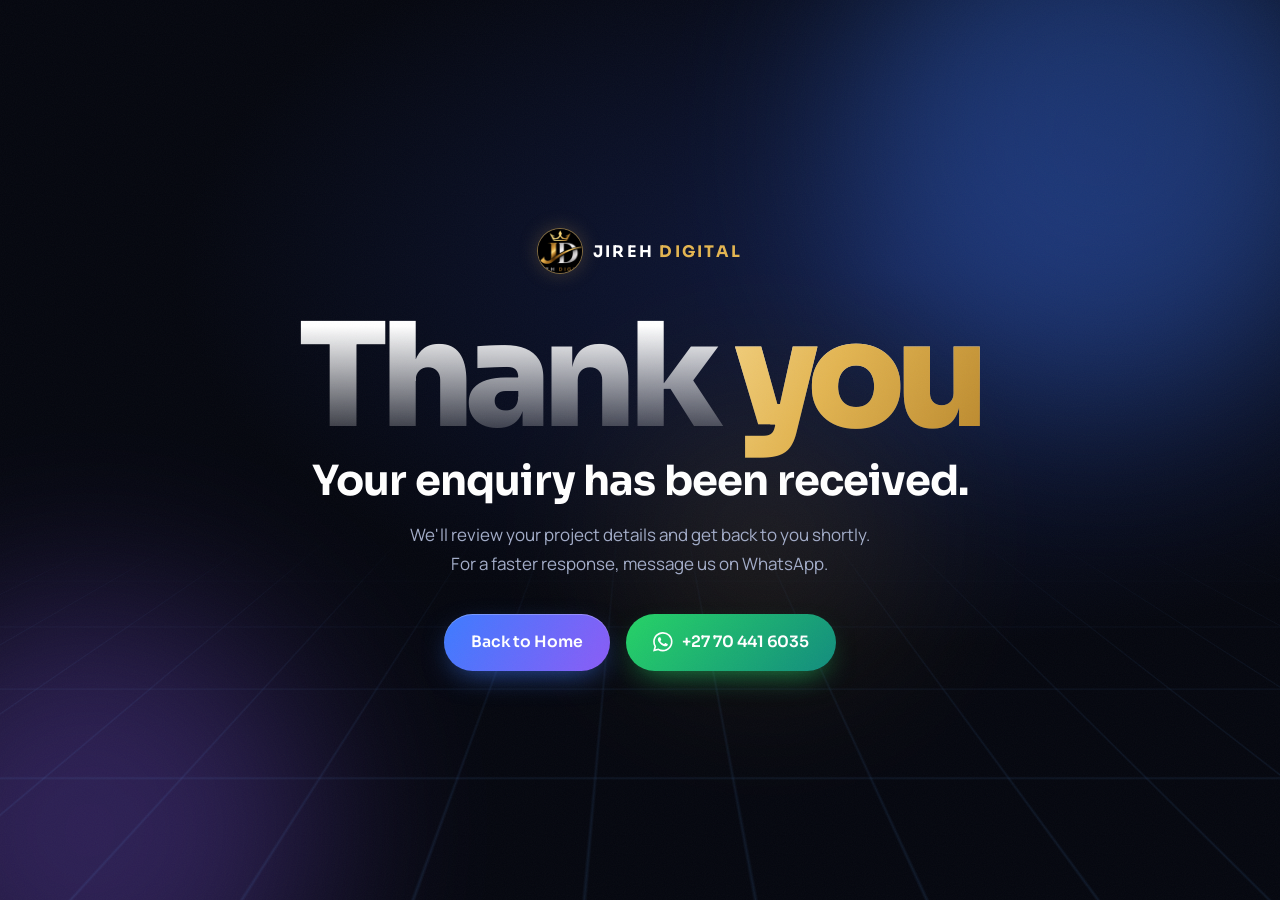
<file: thank-you.html>
<!DOCTYPE html>
<html lang="en">
<head>
  <meta charset="UTF-8">
  <meta name="viewport" content="width=device-width, initial-scale=1, viewport-fit=cover">
  <title>Thank You | Jireh Digital</title>
  <meta name="description" content="Thank you for contacting Jireh Digital. We will be in touch shortly.">
  <meta name="robots" content="noindex, nofollow">
  <meta name="theme-color" content="#05070f">
  <link rel="icon" href="/favicon.ico" sizes="any">
  <link rel="icon" type="image/png" sizes="32x32" href="/assets/favicon-32.png">
  <link rel="apple-touch-icon" href="/assets/favicon-180.png">
  <link rel="preconnect" href="https://fonts.googleapis.com">
  <link rel="preconnect" href="https://fonts.gstatic.com" crossorigin>
  <link href="https://fonts.googleapis.com/css2?family=Sora:wght@400;600;700;800&family=Manrope:wght@400;600;700&family=Instrument+Serif:ital@0;1&display=swap" rel="stylesheet">
  <link rel="stylesheet" href="/css/styles.css">
</head>
<body>
  <div class="hero__bg" aria-hidden="true" style="position:fixed">
    <span class="orb orb--blue"></span><span class="orb orb--purple"></span><span class="orb orb--gold"></span>
    <div class="grid-floor"></div>
  </div>
  <main class="error-page">
    <div>
      <a href="/" class="brand" aria-label="Jireh Digital home">
        <img src="/assets/favicon-192.png" alt="" width="44" height="44" class="brand__mark">
        <span class="brand__text">JIREH <span class="text-gold">DIGITAL</span></span>
      </a>
      <div class="error-page__code" aria-hidden="true" style="font-size:clamp(4.5rem,16vw,9rem)">Thank<span> you</span></div>
      <h1>Your enquiry has been received.</h1>
      <p>We'll review your project details and get back to you shortly. For a faster response, message us on WhatsApp.</p>
      <div class="error-page__actions">
        <a href="/" class="btn btn--primary">Back to Home</a>
        <a href="https://wa.me/27704416035" target="_blank" rel="noopener" class="btn btn--whatsapp"><svg class="icon" aria-hidden="true" viewBox="0 0 24 24"><path fill="currentColor" d="M17.47 14.38c-.3-.15-1.76-.87-2.03-.97-.27-.1-.47-.15-.67.15-.2.3-.77.97-.94 1.17-.17.2-.35.22-.65.07-.3-.15-1.26-.46-2.4-1.48-.89-.79-1.49-1.77-1.66-2.07-.17-.3-.02-.46.13-.61.13-.13.3-.35.45-.52.15-.17.2-.3.3-.5.1-.2.05-.37-.02-.52-.08-.15-.67-1.62-.92-2.22-.24-.58-.49-.5-.67-.51h-.57c-.2 0-.52.07-.79.37-.27.3-1.04 1.02-1.04 2.48s1.07 2.88 1.21 3.08c.15.2 2.1 3.2 5.08 4.49.71.31 1.26.49 1.69.63.71.23 1.36.2 1.87.12.57-.09 1.76-.72 2.01-1.41.25-.7.25-1.29.17-1.41-.07-.13-.27-.2-.57-.35M12.05 21.79h-.01a9.87 9.87 0 0 1-5.03-1.38l-.36-.21-3.74.98 1-3.65-.24-.37a9.86 9.86 0 0 1-1.51-5.26c0-5.45 4.44-9.88 9.89-9.88 2.64 0 5.12 1.03 6.99 2.9a9.82 9.82 0 0 1 2.89 6.99c0 5.45-4.44 9.88-9.88 9.88m8.41-18.29A11.81 11.81 0 0 0 12.05 0C5.5 0 .16 5.34.16 11.89c0 2.1.55 4.14 1.59 5.95L.06 24l6.31-1.65a11.88 11.88 0 0 0 5.68 1.45h.01c6.55 0 11.89-5.34 11.89-11.89 0-3.18-1.24-6.16-3.49-8.41"/></svg> +27 70 441 6035</a>
      </div>
    </div>
  </main>
</body>
</html>
</file>
<file: css/styles.css>
/* =========================================================
   JIREH DIGITAL — Premium Agency Stylesheet
   ========================================================= */

:root {
  --bg: #05070f;
  --bg-2: #080c1c;
  --navy: #0b1330;
  --navy-2: #111b42;
  --white: #ffffff;
  --text: #e8ecf8;
  --muted: #a3adc9;
  --muted-2: #7d88a8;
  --blue: #3d7bff;
  --blue-2: #5fa8ff;
  --purple: #8b5cf6;
  --purple-2: #b28bff;
  --gold: #e3b552;
  --gold-2: #f6d78b;
  --gold-3: #b8862b;
  --whatsapp: #25d366;
  --line: rgba(255, 255, 255, 0.08);
  --line-2: rgba(255, 255, 255, 0.14);
  --glass: rgba(255, 255, 255, 0.04);
  --glass-2: rgba(255, 255, 255, 0.07);
  --grad-brand: linear-gradient(120deg, var(--blue) 0%, var(--purple) 100%);
  --grad-gold: linear-gradient(120deg, var(--gold-2) 0%, var(--gold) 45%, var(--gold-3) 100%);
  --radius: 22px;
  --radius-sm: 14px;
  --shadow: 0 30px 80px -30px rgba(0, 0, 0, 0.8);
  --font-display: "Sora", system-ui, sans-serif;
  --font-body: "Manrope", system-ui, sans-serif;
  --font-serif: "Instrument Serif", Georgia, serif;
  --ease: cubic-bezier(0.22, 1, 0.36, 1);
  --header-h: 76px;
}

*, *::before, *::after { box-sizing: border-box; margin: 0; padding: 0; }

html {
  scroll-behavior: smooth;
  scroll-padding-top: calc(var(--header-h) + 12px);
  -webkit-text-size-adjust: 100%;
  overflow-x: hidden;
  overflow-x: clip;
}

body {
  font-family: var(--font-body);
  font-size: 1.0625rem;
  line-height: 1.7;
  color: var(--text);
  background: var(--bg);
  overflow-x: hidden;
  -webkit-font-smoothing: antialiased;
  text-rendering: optimizeLegibility;
}
body.is-locked { overflow: hidden; }

/* subtle noise overlay for premium texture */
body::before {
  content: "";
  position: fixed; inset: 0;
  pointer-events: none; z-index: 1;
  opacity: 0.035;
  background-image: url("data:image/svg+xml,%3Csvg xmlns='http://www.w3.org/2000/svg' width='160' height='160'%3E%3Cfilter id='n'%3E%3CfeTurbulence type='fractalNoise' baseFrequency='.9' numOctaves='3' stitchTiles='stitch'/%3E%3C/filter%3E%3Crect width='100%25' height='100%25' filter='url(%23n)'/%3E%3C/svg%3E");
}

img, svg { display: block; max-width: 100%; }
a { color: inherit; text-decoration: none; }
ul, ol { list-style: none; }
button, input, select, textarea { font: inherit; color: inherit; }
button { cursor: pointer; background: none; border: 0; }

h1, h2, h3, h4 { font-family: var(--font-display); line-height: 1.1; letter-spacing: -0.02em; color: var(--white); font-weight: 700; }

:focus-visible { outline: 2px solid var(--gold); outline-offset: 3px; border-radius: 6px; }

.container { width: min(1240px, 100% - 2.5rem); margin-inline: auto; }

.skip-link {
  position: absolute; left: 1rem; top: -100px; z-index: 1000;
  background: var(--gold); color: #111; padding: .6rem 1rem; border-radius: 8px; font-weight: 700;
}
.skip-link:focus { top: 1rem; }

.icon { width: 1.25em; height: 1.25em; flex-shrink: 0; }

/* ---------- Text utilities ---------- */
.serif { font-family: var(--font-serif); font-style: italic; font-weight: 400; letter-spacing: -0.01em; }
.text-gold { color: var(--gold); }
.text-gradient {
  background: linear-gradient(120deg, var(--blue-2), var(--purple-2) 60%, var(--blue-2));
  background-size: 200% auto;
  -webkit-background-clip: text; background-clip: text; color: transparent;
  animation: shine 6s linear infinite;
}
.text-gold-gradient {
  background: linear-gradient(120deg, var(--gold-2), var(--gold) 40%, #fff1c9 55%, var(--gold) 70%, var(--gold-3));
  background-size: 220% auto;
  -webkit-background-clip: text; background-clip: text; color: transparent;
  animation: shine 7s linear infinite;
  padding-right: .08em;
}
@keyframes shine { to { background-position: 220% center; } }

.eyebrow {
  display: inline-flex; align-items: center; gap: .6rem;
  font-family: var(--font-display);
  font-size: .78rem; font-weight: 600; letter-spacing: .16em; text-transform: uppercase;
  color: var(--gold-2);
  padding: .45rem .95rem;
  border: 1px solid rgba(227, 181, 82, .28);
  border-radius: 100px;
  background: rgba(227, 181, 82, .06);
  margin-bottom: 1.4rem;
}
.eyebrow .dot { width: 6px; height: 6px; border-radius: 50%; background: var(--gold); box-shadow: 0 0 12px var(--gold); animation: pulse 2s infinite; }
@keyframes pulse { 50% { opacity: .35; } }

.section { overflow-x: clip; position: relative; padding: clamp(5rem, 11vw, 9rem) 0; z-index: 2; }
.section-head { text-align: center; max-width: 760px; margin: 0 auto clamp(3rem, 6vw, 4.5rem); }
.section-title { font-size: clamp(2.1rem, 5vw, 3.6rem); margin-bottom: 1.2rem; }
.section-title .serif { font-size: 1.08em; }
.section-sub, .lead { color: var(--muted); font-size: clamp(1.02rem, 1.4vw, 1.15rem); }
.lead { color: #c3cbe2; }

/* ---------- Glass ---------- */
.glass {
  background: linear-gradient(145deg, rgba(255,255,255,.07), rgba(255,255,255,.02));
  border: 1px solid var(--line-2);
  backdrop-filter: blur(18px) saturate(140%);
  -webkit-backdrop-filter: blur(18px) saturate(140%);
}

/* ---------- Buttons ---------- */
.btn {
  position: relative;
  display: inline-flex; align-items: center; justify-content: center; gap: .6rem;
  min-height: 54px;
  padding: .95rem 1.7rem;
  border-radius: 100px;
  font-family: var(--font-display); font-weight: 600; font-size: .98rem; letter-spacing: -.005em;
  transition: transform .4s var(--ease), box-shadow .4s var(--ease), background .3s, border-color .3s, color .3s;
  isolation: isolate; overflow: hidden; white-space: nowrap;
}
.btn .icon { transition: transform .4s var(--ease); }
.btn:hover .icon { transform: translateX(3px); }
.btn--sm { min-height: 44px; padding: .6rem 1.2rem; font-size: .9rem; }
.btn--block { width: 100%; }
.btn--primary {
  color: #fff;
  background: var(--grad-brand);
  box-shadow: 0 10px 30px -10px rgba(61,123,255,.7), inset 0 1px 0 rgba(255,255,255,.25);
}
.btn--primary::after {
  content: ""; position: absolute; inset: 0; z-index: -1;
  background: linear-gradient(120deg, transparent 30%, rgba(255,255,255,.35) 50%, transparent 70%);
  transform: translateX(-120%); transition: transform .9s var(--ease);
}
.btn--primary:hover { box-shadow: 0 18px 45px -12px rgba(139,92,246,.8), inset 0 1px 0 rgba(255,255,255,.3); }
.btn--primary:hover::after { transform: translateX(120%); }
.btn--ghost { color: var(--white); border: 1px solid var(--line-2); background: rgba(255,255,255,.04); backdrop-filter: blur(10px); }
.btn--ghost:hover { border-color: var(--gold); color: var(--gold-2); background: rgba(227,181,82,.06); }
.btn--ghost:hover .icon { transform: translateY(3px); }
.btn--whatsapp { color: #fff; background: linear-gradient(135deg, #25d366, #128c7e); box-shadow: 0 12px 30px -12px rgba(37,211,102,.7); }
.btn--whatsapp:hover { box-shadow: 0 18px 40px -12px rgba(37,211,102,.9); transform: translateY(-2px); }

/* ---------- Preloader ---------- */
.preloader { display: none; }
.js .preloader {
  position: fixed; inset: 0; z-index: 999; display: grid; place-items: center;
  background: var(--bg);
  transition: opacity .7s var(--ease), visibility .7s;
}
.preloader img { grid-area: 1/1; border-radius: 50%; animation: breathe 1.6s ease-in-out infinite; }
.preloader__ring {
  grid-area: 1/1; width: 96px; height: 96px; border-radius: 50%;
  border: 2px solid rgba(227,181,82,.15); border-top-color: var(--gold);
  animation: spin 1s linear infinite;
}
.is-loaded .preloader { opacity: 0; visibility: hidden; }
@keyframes spin { to { transform: rotate(360deg); } }
@keyframes breathe { 50% { transform: scale(.92); opacity: .8; } }

/* ---------- Cursor glow & progress ---------- */
.cursor-glow {
  position: fixed; top: 0; left: 0; z-index: 0; pointer-events: none;
  width: 520px; height: 520px; border-radius: 50%;
  background: radial-gradient(circle, rgba(61,123,255,.13), rgba(139,92,246,.06) 40%, transparent 70%);
  transform: translate(-50%, -50%); opacity: 0; transition: opacity .5s;
}
.has-pointer .cursor-glow { opacity: 1; }
.scroll-progress {
  position: fixed; top: 0; left: 0; z-index: 101; height: 2px; width: 100%;
  background: linear-gradient(90deg, var(--blue), var(--purple), var(--gold));
  transform-origin: 0 50%; transform: scaleX(0);
}

/* =========================================================
   HEADER
   ========================================================= */
.header {
  position: fixed; inset: 0 0 auto; z-index: 100;
  height: var(--header-h);
  transition: background .4s, border-color .4s, backdrop-filter .4s, transform .5s var(--ease);
  border-bottom: 1px solid transparent;
}
.header.is-scrolled {
  background: rgba(5,7,15,.72);
  backdrop-filter: blur(20px) saturate(160%); -webkit-backdrop-filter: blur(20px) saturate(160%);
  border-color: var(--line);
}
.header.is-hidden { transform: translateY(-100%); }
.nav { height: 100%; display: flex; align-items: center; justify-content: space-between; gap: 1.5rem; }
.brand { display: inline-flex; align-items: center; gap: .7rem; position: relative; z-index: 2; }
.brand__mark { border-radius: 50%; box-shadow: 0 0 0 1px rgba(227,181,82,.5), 0 0 20px rgba(227,181,82,.25); }
.brand__text { font-family: var(--font-display); font-weight: 700; letter-spacing: .14em; font-size: 1rem; color: #fff; }
.nav__links { display: flex; align-items: center; gap: .3rem; }
.nav__link {
  position: relative; display: block; padding: .55rem .9rem; border-radius: 100px;
  font-size: .93rem; font-weight: 600; color: var(--muted); transition: color .3s, background .3s;
}
.nav__link:hover, .nav__link.is-active { color: #fff; }
.nav__link.is-active { background: rgba(255,255,255,.06); }
.nav__link.is-active::after {
  content: ""; position: absolute; left: 50%; bottom: 3px; width: 4px; height: 4px; border-radius: 50%;
  background: var(--gold); transform: translateX(-50%);
}
.nav__actions { display: flex; align-items: center; gap: .8rem; }
.nav__mobile-cta { display: none; }
.nav__toggle {
  display: none; position: relative; z-index: 2;
  width: 46px; height: 46px; border-radius: 50%;
  border: 1px solid var(--line-2); background: rgba(255,255,255,.04);
}
.nav__toggle span {
  position: absolute; left: 50%; width: 18px; height: 2px; border-radius: 2px; background: #fff;
  transform: translateX(-50%); transition: transform .4s var(--ease), top .4s var(--ease);
}
.nav__toggle span:first-child { top: 19px; }
.nav__toggle span:last-child { top: 25px; }
.nav__toggle[aria-expanded="true"] span:first-child { top: 22px; transform: translateX(-50%) rotate(45deg); }
.nav__toggle[aria-expanded="true"] span:last-child { top: 22px; transform: translateX(-50%) rotate(-45deg); }

/* =========================================================
   HERO
   ========================================================= */
.hero {
  position: relative; min-height: 100vh; min-height: 100svh;
  display: flex; align-items: center;
  padding: calc(var(--header-h) + 3rem) 0 6rem;
  overflow: hidden; z-index: 2;
}
.hero__canvas { position: absolute; inset: 0; width: 100%; height: 100%; z-index: 0; opacity: 0; transition: opacity 1.5s; }
.hero__canvas.is-ready { opacity: 1; }
.hero__bg { position: absolute; inset: 0; z-index: -1; overflow: hidden;
  background: radial-gradient(ellipse 80% 60% at 70% 30%, rgba(17,27,66,.9), transparent 70%), var(--bg); }
.orb { position: absolute; border-radius: 50%; filter: blur(90px); opacity: .55; animation: float-orb 18s ease-in-out infinite; }
.orb--blue { width: 520px; height: 520px; background: var(--blue); top: -120px; right: -80px; opacity: .35; }
.orb--purple { width: 460px; height: 460px; background: var(--purple); bottom: -160px; left: -140px; opacity: .3; animation-delay: -6s; }
.orb--gold { width: 260px; height: 260px; background: var(--gold); top: 45%; right: 30%; opacity: .12; animation-delay: -12s; }
@keyframes float-orb { 33% { transform: translate(40px, -30px) scale(1.06); } 66% { transform: translate(-30px, 25px) scale(.95); } }
.grid-floor {
  position: absolute; left: -50%; right: -50%; bottom: -10%; height: 55%;
  background-image: linear-gradient(rgba(95,168,255,.13) 1px, transparent 1px), linear-gradient(90deg, rgba(95,168,255,.13) 1px, transparent 1px);
  background-size: 60px 60px;
  transform: perspective(600px) rotateX(70deg);
  transform-origin: center top;
  mask-image: linear-gradient(to top, #000 0%, transparent 80%);
  -webkit-mask-image: linear-gradient(to top, #000 0%, transparent 80%);
  animation: grid-move 6s linear infinite;
}
@keyframes grid-move { to { background-position: 0 60px; } }

.hero__inner { position: relative; z-index: 2; display: grid; grid-template-columns: 1.15fr 1fr; gap: 3rem; align-items: center; }
.hero__title { font-size: clamp(2.6rem, 5.2vw, 4.6rem); line-height: 1.02; letter-spacing: -.035em; margin-bottom: 1.6rem; }
.hero__title .serif { font-size: 1.1em; letter-spacing: -.02em; }
.hero__title .line { display: block; overflow: hidden; padding-bottom: .08em; }
.hero__title .line > span { display: inline-block; }
.js .hero__title .line > span { transform: translateY(110%); transition: transform 1.1s var(--ease); }
.js.is-loaded .hero__title .line > span { transform: none; }
.is-loaded .hero__title .line:nth-child(2) > span { transition-delay: .12s; }
.is-loaded .hero__title .line:nth-child(3) > span { transition-delay: .24s; }
.hero__text { font-size: clamp(1.05rem, 1.5vw, 1.22rem); color: #c3cbe2; max-width: 540px; margin-bottom: 2.4rem; }
.hero__buttons { display: flex; flex-wrap: wrap; gap: 1rem; margin-bottom: 2.6rem; }
.hero__badges { display: flex; flex-wrap: wrap; gap: .6rem 1.6rem; color: var(--muted); font-size: .92rem; font-weight: 600; }
.hero__badges li { display: inline-flex; align-items: center; gap: .5rem; }
.hero__badges .icon { color: var(--gold); width: 1.1em; height: 1.1em; }

/* 3D scene */
.hero__visual { position: relative; height: 560px; perspective: 1400px; }
.scene {
  position: absolute; inset: 0; transform-style: preserve-3d;
  transform: rotateX(var(--rx, 8deg)) rotateY(var(--ry, -16deg));
  transition: transform .9s var(--ease);
}
.screen { position: absolute; border-radius: 16px; transform-style: preserve-3d; box-shadow: var(--shadow); }
.screen--desktop {
  width: 88%; aspect-ratio: 16/10.5; top: 12%; left: 4%;
  background: linear-gradient(160deg, #0e1736, #070b1c);
  border: 1px solid rgba(255,255,255,.14);
  transform: translateZ(0);
  animation: float-a 9s ease-in-out infinite;
  overflow: hidden;
}
.screen--desktop::after {
  content: ""; position: absolute; inset: 0; pointer-events: none;
  background: linear-gradient(115deg, rgba(255,255,255,.12), transparent 35%);
}
.screen--phone {
  width: 30%; aspect-ratio: 9/19; right: -2%; bottom: 2%;
  background: linear-gradient(170deg, #121d44, #070b1c);
  border: 6px solid #1a2238; border-radius: 30px;
  outline: 1px solid rgba(255,255,255,.2);
  transform: translateZ(120px);
  animation: float-b 7s ease-in-out infinite;
  overflow: hidden;
}
.phone-notch { width: 40%; height: 14px; margin: 6px auto 0; border-radius: 10px; background: #05070f; }
.screen--card {
  left: -4%; bottom: 10%;
  display: flex; align-items: center; gap: .9rem; padding: .9rem 1.2rem .9rem .9rem;
  border-radius: 18px; transform: translateZ(160px);
  animation: float-c 8s ease-in-out infinite;
}
.screen--card strong, .screen--chip strong { display: block; font-family: var(--font-display); font-size: .92rem; color: #fff; }
.screen--card small, .screen--chip small { color: var(--muted); font-size: .78rem; }
.stat-ring { position: relative; width: 52px; height: 52px; }
.stat-ring svg { width: 100%; height: 100%; transform: rotate(-90deg); }
.stat-ring circle { fill: none; stroke: rgba(255,255,255,.1); stroke-width: 3; }
.stat-ring .arc { stroke: var(--gold); stroke-linecap: round; stroke-dasharray: 100; stroke-dashoffset: 100; transition: stroke-dashoffset 2s var(--ease) .8s; }
.is-loaded .stat-ring .arc { stroke-dashoffset: 2; }
.stat-ring span { position: absolute; inset: 0; display: grid; place-items: center; font-family: var(--font-display); font-weight: 700; font-size: .95rem; color: var(--gold-2); }
.screen--chip {
  right: 6%; top: 2%;
  display: flex; align-items: center; gap: .8rem; padding: .8rem 1.1rem;
  border-radius: 16px; transform: translateZ(200px);
  animation: float-b 10s ease-in-out infinite reverse;
}
.screen--chip .icon { width: 34px; height: 34px; padding: 7px; border-radius: 50%; background: var(--whatsapp); color: #fff; }
.ring { position: absolute; border-radius: 50%; border: 1px solid rgba(227,181,82,.25); left: 50%; top: 50%; transform-style: preserve-3d; pointer-events: none; }
.ring--1 { width: 420px; height: 420px; margin: -210px 0 0 -210px; transform: translateZ(-120px) rotateX(70deg); animation: ring-spin 30s linear infinite; border-color: rgba(95,168,255,.25); }
.ring--2 { width: 560px; height: 560px; margin: -280px 0 0 -280px; transform: translateZ(-200px) rotateX(70deg); animation: ring-spin 45s linear infinite reverse; border-style: dashed; }
@keyframes ring-spin { to { transform: translateZ(-120px) rotateX(70deg) rotateZ(360deg); } }
@keyframes float-a { 50% { transform: translateZ(0) translateY(-14px); } }
@keyframes float-b { 50% { transform: translateZ(120px) translateY(-20px); } }
@keyframes float-c { 50% { transform: translateZ(160px) translateY(-12px); } }

/* mock UI pieces */
.browser-bar { display: flex; align-items: center; gap: 6px; padding: 10px 14px; border-bottom: 1px solid rgba(255,255,255,.08); background: rgba(255,255,255,.03); }
.browser-bar i { width: 9px; height: 9px; border-radius: 50%; background: #ff5f57; }
.browser-bar i:nth-child(2) { background: #febc2e; }
.browser-bar i:nth-child(3) { background: #28c840; }
.browser-bar span { margin-left: 10px; font-size: .7rem; color: var(--muted-2); padding: 2px 12px; border-radius: 20px; background: rgba(255,255,255,.05); white-space: nowrap; overflow: hidden; text-overflow: ellipsis; }
.screen__body { padding: 5%; display: flex; flex-direction: column; gap: 7%; height: calc(100% - 34px); }
.screen--phone .screen__body { gap: 5%; height: auto; padding: 10% 8%; }
.mock-nav { display: flex; align-items: center; gap: 8px; }
.mock-nav b { width: 22px; height: 22px; border-radius: 50%; background: var(--grad-gold); margin-right: auto; }
.mock-nav span { width: 34px; height: 6px; border-radius: 4px; background: rgba(255,255,255,.18); }
.mock-hero { display: grid; grid-template-columns: 1.1fr 1fr; gap: 6%; align-items: center; flex: 1; }
.mock-lines { display: flex; flex-direction: column; gap: 9px; }
.mock-lines i { height: 12px; border-radius: 6px; background: linear-gradient(90deg, rgba(255,255,255,.75), rgba(255,255,255,.35)); }
.mock-lines i.thin { height: 7px; background: rgba(255,255,255,.2); }
.w80 { width: 90%; } .w60 { width: 70%; } .w40 { width: 55%; }
.mock-btns { display: flex; gap: 8px; margin-top: 8px; }
.mock-btns u { width: 70px; height: 22px; border-radius: 20px; background: var(--grad-brand); }
.mock-btns u.alt { background: transparent; border: 1px solid rgba(227,181,82,.7); }
.mock-img {
  aspect-ratio: 1.15; border-radius: 12px;
  background: radial-gradient(circle at 30% 30%, rgba(227,181,82,.9), transparent 45%), radial-gradient(circle at 70% 70%, rgba(139,92,246,.9), transparent 50%), linear-gradient(135deg, #3d7bff, #1b2563);
  animation: hue 10s linear infinite;
}
.mock-img--tall { aspect-ratio: 1; }
@keyframes hue { to { filter: hue-rotate(40deg); } 50% { filter: hue-rotate(-20deg); } }
.mock-cards { display: grid; grid-template-columns: repeat(3, 1fr); gap: 10px; }
.mock-cards i { height: 46px; border-radius: 10px; background: rgba(255,255,255,.06); border: 1px solid rgba(255,255,255,.08); }
.mock-cards--stack { grid-template-columns: 1fr; gap: 8px; }
.mock-cards--stack i { height: 30px; }

.scroll-cue { position: absolute; left: 50%; bottom: 2rem; z-index: 3; width: 26px; height: 42px; margin-left: -13px; border: 2px solid var(--line-2); border-radius: 20px; }
.scroll-cue span { position: absolute; left: 50%; top: 8px; width: 4px; height: 8px; margin-left: -2px; border-radius: 4px; background: var(--gold); animation: cue 2s var(--ease) infinite; }
@keyframes cue { 0% { opacity: 0; transform: translateY(0); } 30% { opacity: 1; } 100% { opacity: 0; transform: translateY(14px); } }

/* ---------- Marquee ---------- */
.marquee { position: relative; z-index: 2; overflow: hidden; padding: 1.4rem 0; border-block: 1px solid var(--line); background: rgba(255,255,255,.015); }
.marquee__track { display: flex; align-items: center; gap: 2.2rem; width: max-content; animation: marquee 38s linear infinite; }
.marquee span { font-family: var(--font-display); font-size: clamp(1.2rem, 2.4vw, 1.9rem); font-weight: 600; color: transparent; -webkit-text-stroke: 1px rgba(255,255,255,.35); white-space: nowrap; }
.marquee span:nth-of-type(odd) { color: rgba(255,255,255,.85); -webkit-text-stroke: 0; }
.marquee i { color: var(--gold); font-style: normal; }
@keyframes marquee { to { transform: translateX(-50%); } }

/* =========================================================
   ABOUT
   ========================================================= */
.about__grid { display: grid; grid-template-columns: .9fr 1.1fr; gap: clamp(3rem, 7vw, 6rem); align-items: center; }
.logo-orb { position: relative; max-width: 460px; margin-inline: auto; aspect-ratio: 1; border-radius: 50%; transform-style: preserve-3d; }
.logo-orb img { position: relative; border-radius: 50%; width: 100%; height: auto; box-shadow: 0 40px 100px -30px rgba(227,181,82,.35); }
.logo-orb__glow { position: absolute; inset: -12%; border-radius: 50%; background: conic-gradient(from 0deg, var(--blue), var(--purple), var(--gold), var(--blue)); filter: blur(60px); opacity: .35; animation: spin 14s linear infinite; }
.about__copy .lead { margin-bottom: 2.4rem; }
.about__pillars { display: grid; grid-template-columns: repeat(3, 1fr); gap: 1rem; }
.pillar { padding: 1.4rem; border-radius: var(--radius-sm); transition: transform .5s var(--ease), border-color .4s; }
.pillar:hover { transform: translateY(-6px); border-color: rgba(227,181,82,.45); }
.pillar .icon { width: 28px; height: 28px; color: var(--gold); margin-bottom: .9rem; }
.pillar h3 { font-size: 1.08rem; margin-bottom: .35rem; }
.pillar p { font-size: .92rem; color: var(--muted); line-height: 1.55; }

/* =========================================================
   SERVICES
   ========================================================= */
.services::before { content: ""; position: absolute; inset: 10% 0 auto; height: 70%; background: radial-gradient(ellipse 50% 50% at 50% 50%, rgba(61,123,255,.12), transparent 70%); z-index: -1; }
.services__grid { display: grid; grid-template-columns: repeat(4, 1fr); gap: 1.25rem; }
.service-card {
  position: relative; padding: 2rem 1.7rem 1.8rem; border-radius: var(--radius);
  display: flex; flex-direction: column; overflow: hidden; transform-style: preserve-3d;
  transition: transform .5s var(--ease), border-color .4s, box-shadow .5s var(--ease);
}
.service-card::before {
  content: ""; position: absolute; inset: 0; opacity: 0; transition: opacity .5s;
  background: radial-gradient(400px circle at var(--mx, 50%) var(--my, 0%), rgba(95,168,255,.18), transparent 45%);
}
.service-card::after {
  content: ""; position: absolute; inset: 0; border-radius: inherit; padding: 1px; opacity: 0; transition: opacity .5s;
  background: radial-gradient(300px circle at var(--mx, 50%) var(--my, 0%), var(--gold), transparent 60%);
  -webkit-mask: linear-gradient(#000 0 0) content-box, linear-gradient(#000 0 0); -webkit-mask-composite: xor; mask-composite: exclude;
}
.service-card:hover { box-shadow: 0 30px 60px -25px rgba(61,123,255,.45); }
.service-card:hover::before, .service-card:hover::after { opacity: 1; }
.service-card__icon {
  position: relative; width: 58px; height: 58px; border-radius: 16px; display: grid; place-items: center; margin-bottom: 1.6rem;
  background: linear-gradient(135deg, rgba(61,123,255,.25), rgba(139,92,246,.25)); border: 1px solid rgba(255,255,255,.15);
  transition: transform .6s var(--ease), background .4s;
}
.service-card__icon .icon { width: 28px; height: 28px; color: #fff; }
.service-card:hover .service-card__icon { transform: translateZ(30px) rotate(-6deg) scale(1.08); background: var(--grad-gold); }
.service-card:hover .service-card__icon .icon { color: #1a1206; }
.service-card__num { position: absolute; top: 1.6rem; right: 1.6rem; font-family: var(--font-display); font-weight: 700; font-size: .85rem; color: rgba(255,255,255,.2); }
.service-card h3 { font-size: 1.2rem; margin-bottom: .7rem; position: relative; }
.service-card p { color: var(--muted); font-size: .95rem; line-height: 1.6; margin-bottom: 1.4rem; position: relative; }
.service-card__link { position: relative; margin-top: auto; display: inline-flex; align-items: center; gap: .4rem; font-family: var(--font-display); font-weight: 600; font-size: .9rem; color: var(--gold-2); }
.service-card__link .icon { width: 1em; transition: transform .4s var(--ease); }
.service-card__link:hover .icon { transform: translateX(5px); }
.service-card--cta {
  padding: 2rem 1.7rem; border-radius: var(--radius); display: flex; flex-direction: column; justify-content: center; gap: 1rem;
  background: linear-gradient(150deg, rgba(227,181,82,.18), rgba(139,92,246,.18)); border: 1px solid rgba(227,181,82,.35);
}
.service-card--cta h3 { font-size: 1.35rem; }
.service-card--cta p { color: #c9cfe0; font-size: .95rem; }
.service-card--cta .btn { align-self: flex-start; }

/* =========================================================
   WORK
   ========================================================= */
.work__filters { display: flex; flex-wrap: wrap; justify-content: center; gap: .6rem; margin-bottom: 3rem; }
.chip { padding: .6rem 1.2rem; border-radius: 100px; border: 1px solid var(--line-2); color: var(--muted); font-weight: 600; font-size: .9rem; transition: all .3s; min-height: 44px; }
.chip:hover { color: #fff; border-color: rgba(255,255,255,.35); }
.chip.is-active { color: #120d02; background: var(--grad-gold); border-color: transparent; }
.work__grid { display: grid; grid-template-columns: repeat(3, 1fr); gap: 2rem 1.6rem; }
.project { transition: opacity .5s var(--ease), transform .5s var(--ease); }
.project.is-hidden { display: none; }
.project__frame {
  position: relative; display: block; border-radius: 18px; overflow: hidden; background: #0b1024;
  border: 1px solid var(--line-2); transform-style: preserve-3d;
  transition: transform .6s var(--ease), box-shadow .6s var(--ease), border-color .4s;
}
.project__frame:hover { box-shadow: 0 40px 80px -30px rgba(61,123,255,.5); border-color: rgba(227,181,82,.45); }
.demo-badge {
  position: absolute; top: 46px; right: 12px; z-index: 3;
  font-family: var(--font-display); font-size: .68rem; font-weight: 700; letter-spacing: .1em; text-transform: uppercase;
  padding: .3rem .7rem; border-radius: 100px; color: #1a1206; background: var(--grad-gold);
  box-shadow: 0 6px 16px -6px rgba(227,181,82,.7);
}
.demo { aspect-ratio: 4/3.1; padding: 1.1rem 1.2rem; display: flex; flex-direction: column; gap: .8rem; position: relative; overflow: hidden; transition: transform .8s var(--ease); }
.project__frame:hover .demo { transform: scale(1.03); }
.demo__nav { display: flex; justify-content: space-between; align-items: center; }
.demo__nav b { font-family: var(--font-display); font-size: .85rem; letter-spacing: .08em; }
.demo__nav nav { display: flex; gap: 6px; }
.demo__nav nav i { width: 22px; height: 4px; border-radius: 3px; background: currentColor; opacity: .35; }
.demo__hero { flex: 1; display: flex; flex-direction: column; justify-content: center; gap: .45rem; position: relative; z-index: 1; }
.demo__hero small { font-size: .66rem; letter-spacing: .16em; text-transform: uppercase; opacity: .8; }
.demo__hero h4 { font-size: clamp(1.15rem, 1.9vw, 1.5rem); line-height: 1.1; max-width: 70%; color: inherit; }
.demo__btn { align-self: flex-start; font-size: .68rem; font-weight: 700; padding: .45rem .85rem; border-radius: 30px; margin-top: .3rem; }
.demo__strip, .demo__products { display: grid; grid-template-columns: repeat(3, 1fr); gap: 8px; }
.demo__products { grid-template-columns: repeat(4, 1fr); }
.demo__strip i, .demo__products i { aspect-ratio: 1; border-radius: 8px; }
.demo__menu, .demo__badges, .demo__price { display: flex; gap: 8px; flex-wrap: wrap; }
.demo__menu span, .demo__badges span { font-size: .62rem; font-weight: 700; padding: .3rem .6rem; border-radius: 6px; }
.demo__price { flex-direction: column; gap: 4px; font-size: .7rem; }
.demo__price span { display: flex; justify-content: space-between; max-width: 55%; }
.demo__price b { opacity: .5; font-weight: 400; }

/* Salon */
.demo--salon { color: #4a2c33; background: radial-gradient(circle at 85% 40%, #e9b9b9 0, #e9b9b9 22%, transparent 23%), linear-gradient(135deg, #fbefe9, #f3d9d2); }
.demo--salon .demo__nav b span { font-family: var(--font-serif); font-style: italic; font-weight: 400; letter-spacing: 0; margin-left: 3px; color: #b7676f; }
.demo--salon h4 { font-family: var(--font-serif); font-weight: 400; font-style: italic; font-size: clamp(1.4rem, 2.3vw, 1.9rem); letter-spacing: 0; }
.demo--salon .demo__btn { background: #4a2c33; color: #fbefe9; }
.demo--salon .demo__strip i { background: linear-gradient(135deg, #d9a5a0, #b7676f); }
.demo--salon .demo__strip i:nth-child(2) { background: linear-gradient(135deg, #c79a7c, #8c5a48); }
.demo--salon .demo__strip i:nth-child(3) { background: linear-gradient(135deg, #e7c8b5, #c4907c); }
/* Restaurant */
.demo--restaurant { color: #f6e7d0; background: radial-gradient(circle at 80% 45%, rgba(255,120,40,.55), transparent 35%), linear-gradient(160deg, #1d120c, #0d0806); }
.demo--restaurant .demo__nav b { font-family: var(--font-serif); font-style: italic; font-weight: 400; font-size: 1.05rem; letter-spacing: 0; }
.demo--restaurant h4 { font-family: var(--font-serif); font-weight: 400; font-size: clamp(1.4rem, 2.3vw, 1.9rem); letter-spacing: 0; }
.demo--restaurant .demo__btn { background: #e56a2c; color: #fff; }
.demo--restaurant .demo__menu span { border: 1px solid rgba(246,231,208,.35); }
/* Electrical */
.demo--electric { color: #fff; background: repeating-linear-gradient(-45deg, transparent 0 18px, rgba(255,214,0,.05) 18px 36px), linear-gradient(135deg, #0f1115, #1c2027); }
.demo--electric .demo__nav b { color: #ffd600; }
.demo--electric h4 { text-transform: uppercase; font-weight: 800; letter-spacing: -.02em; }
.demo--electric .demo__btn { background: #ffd600; color: #111; }
.demo--electric .demo__badges span { background: rgba(255,214,0,.12); color: #ffd600; border: 1px solid rgba(255,214,0,.35); }
/* Fashion */
.demo--fashion { color: #141414; background: linear-gradient(90deg, #f4f0ea 60%, #d8cfc2 60%); }
.demo--fashion .demo__nav b { letter-spacing: .3em; font-weight: 600; font-size: .75rem; }
.demo--fashion h4 { font-family: var(--font-serif); font-weight: 400; font-size: clamp(1.4rem, 2.3vw, 1.9rem); letter-spacing: 0; }
.demo--fashion small { letter-spacing: .3em; }
.demo--fashion .demo__btn { background: #141414; color: #f4f0ea; border-radius: 0; letter-spacing: .1em; text-transform: uppercase; }
.demo--fashion .demo__products i { background: linear-gradient(180deg, #cbbfae, #a89a86); border-radius: 2px; aspect-ratio: 3/4; }
.demo--fashion .demo__products i:nth-child(2n) { background: linear-gradient(180deg, #2b2b2b, #111); }
/* Barber */
.demo--barber { color: #f2ece1; background: radial-gradient(circle at 85% 50%, rgba(178,34,34,.35), transparent 40%), linear-gradient(160deg, #161616, #0a0a0a); }
.demo--barber::after { content: ""; position: absolute; right: 9%; top: 22%; width: 18px; height: 52%; border-radius: 10px; border: 2px solid #f2ece1; background: repeating-linear-gradient(-45deg, #b22222 0 8px, #f2ece1 8px 16px, #1e3a8a 16px 24px, #f2ece1 24px 32px); background-size: 100% 45px; animation: pole 2s linear infinite; }
@keyframes pole { to { background-position: 0 45px; } }
.demo--barber .demo__nav b { color: #d4a84b; letter-spacing: .2em; }
.demo--barber h4 { text-transform: uppercase; font-weight: 800; }
.demo--barber .demo__btn { background: #b22222; color: #fff; }

.project__info { padding: 1.3rem .3rem 0; }
.project__info h3 { font-size: 1.2rem; margin-bottom: .35rem; }
.project__info p { color: var(--muted); font-size: .95rem; margin-bottom: .8rem; }
.tags { display: flex; flex-wrap: wrap; gap: .45rem; }
.tags li { font-size: .75rem; font-weight: 600; padding: .25rem .7rem; border-radius: 100px; color: var(--blue-2); background: rgba(61,123,255,.1); border: 1px solid rgba(61,123,255,.25); }
.project__frame--empty {
  display: flex; flex-direction: column; align-items: center; justify-content: center; text-align: center; gap: .5rem;
  aspect-ratio: 4/3.55; padding: 2rem; border-style: dashed; border-color: rgba(227,181,82,.4);
  background: linear-gradient(150deg, rgba(227,181,82,.07), rgba(61,123,255,.07));
}
.project__frame--empty .plus { width: 64px; height: 64px; display: grid; place-items: center; font-size: 2rem; font-weight: 300; border-radius: 50%; background: var(--grad-gold); color: #1a1206; margin-bottom: .6rem; transition: transform .6s var(--ease); }
.project__frame--empty:hover .plus { transform: rotate(90deg) scale(1.08); }
.project__frame--empty strong { font-family: var(--font-display); font-size: 1.15rem; color: #fff; }
.project__frame--empty small { color: var(--muted); font-size: .92rem; }
.work__note { margin-top: 3rem; text-align: center; font-size: .88rem; color: var(--muted-2); max-width: 640px; margin-inline: auto; }

/* =========================================================
   WHY
   ========================================================= */
.why__grid { display: grid; grid-template-columns: .85fr 1.15fr; gap: clamp(3rem, 6vw, 5rem); align-items: start; }
.why__intro { position: sticky; top: calc(var(--header-h) + 2rem); }
.why__intro .section-sub { margin-bottom: 2rem; }
.why__list { display: grid; grid-template-columns: repeat(2, 1fr); gap: 1rem; }
.why-item { display: flex; gap: 1rem; padding: 1.5rem; border-radius: var(--radius-sm); transition: transform .5s var(--ease), border-color .4s, background .4s; }
.why-item:hover { transform: translateY(-5px); border-color: rgba(95,168,255,.5); background: rgba(61,123,255,.08); }
.why-item__icon { flex-shrink: 0; width: 46px; height: 46px; border-radius: 12px; display: grid; place-items: center; background: rgba(227,181,82,.12); color: var(--gold); border: 1px solid rgba(227,181,82,.3); }
.why-item__icon .icon { width: 22px; height: 22px; }
.why-item h3 { font-size: 1.02rem; margin-bottom: .3rem; }
.why-item p { font-size: .92rem; color: var(--muted); line-height: 1.55; }

/* =========================================================
   PROCESS
   ========================================================= */
.process__steps { position: relative; display: grid; grid-template-columns: repeat(4, 1fr); gap: 1.5rem; }
.process__line { position: absolute; top: 34px; left: 12%; right: 12%; height: 2px; background: var(--line-2); border-radius: 2px; }
.process__fill { position: absolute; inset: 0; background: linear-gradient(90deg, var(--blue), var(--purple), var(--gold)); transform-origin: 0 50%; transform: scaleX(var(--progress, 0)); box-shadow: 0 0 16px rgba(139,92,246,.7); border-radius: inherit; }
.step { position: relative; text-align: center; }
.step__num {
  position: relative; z-index: 1; width: 70px; height: 70px; margin: 0 auto 1.6rem; border-radius: 50%;
  display: grid; place-items: center; background: var(--bg-2); border: 1px solid var(--line-2);
  font-family: var(--font-display); font-weight: 700; color: var(--muted);
  transition: all .6s var(--ease);
}
.step.is-active .step__num { color: #1a1206; background: var(--grad-gold); border-color: transparent; box-shadow: 0 0 0 8px rgba(227,181,82,.1), 0 0 30px rgba(227,181,82,.45); transform: scale(1.05); }
.step__body { padding: 1.8rem 1.4rem; border-radius: var(--radius); transition: transform .5s var(--ease), border-color .4s; }
.step__body:hover { transform: translateY(-6px); border-color: rgba(227,181,82,.45); }
.step__body .icon { width: 30px; height: 30px; color: var(--blue-2); margin: 0 auto 1rem; }
.step__body h3 { font-size: 1.25rem; margin-bottom: .5rem; }
.step__body p { font-size: .94rem; color: var(--muted); line-height: 1.6; }

/* =========================================================
   CONTACT
   ========================================================= */
.contact::before { content: ""; position: absolute; inset: 0; background: radial-gradient(ellipse 60% 50% at 20% 50%, rgba(139,92,246,.14), transparent 70%), radial-gradient(ellipse 50% 50% at 90% 60%, rgba(227,181,82,.07), transparent 70%); z-index: -1; }
.contact__grid { display: grid; grid-template-columns: 1fr 1.05fr; gap: clamp(3rem, 6vw, 5rem); align-items: center; }
.contact__info .lead { margin-bottom: 2.2rem; }
.wa-card {
  display: flex; align-items: center; gap: 1.1rem; padding: 1.2rem 1.4rem; border-radius: var(--radius);
  background: linear-gradient(135deg, rgba(37,211,102,.16), rgba(18,140,126,.1)); border: 1px solid rgba(37,211,102,.4);
  transition: transform .5s var(--ease), box-shadow .5s var(--ease); margin-bottom: 2rem; max-width: 460px;
}
.wa-card:hover { transform: translateY(-4px); box-shadow: 0 24px 50px -20px rgba(37,211,102,.6); }
.wa-card__icon { position: relative; width: 58px; height: 58px; border-radius: 50%; display: grid; place-items: center; background: var(--whatsapp); color: #fff; flex-shrink: 0; }
.wa-card__icon::after { content: ""; position: absolute; inset: 0; border-radius: 50%; border: 2px solid var(--whatsapp); animation: ping 2s var(--ease) infinite; }
@keyframes ping { to { transform: scale(1.6); opacity: 0; } }
.wa-card__icon .icon { width: 30px; height: 30px; }
.wa-card__text small { display: block; color: #bde8cd; font-size: .85rem; font-weight: 600; }
.wa-card__text strong { font-family: var(--font-display); font-size: clamp(1.25rem, 2.2vw, 1.5rem); color: #fff; letter-spacing: .01em; }
.wa-card__arrow { margin-left: auto; color: var(--whatsapp); transition: transform .4s var(--ease); }
.wa-card:hover .wa-card__arrow { transform: translateX(5px); }
.contact__meta { display: grid; gap: .9rem; color: var(--muted); }
.contact__meta li { display: flex; align-items: center; gap: .8rem; }
.contact__meta .icon { color: var(--gold); }
.contact__meta a:hover { color: var(--gold-2); }

.contact__form { padding: clamp(1.6rem, 4vw, 2.6rem); border-radius: 28px; box-shadow: var(--shadow); }
.form__title { font-size: 1.4rem; margin-bottom: 1.6rem; }
.form__row { display: grid; grid-template-columns: 1fr 1fr; gap: 1rem; }
.hidden-field { position: absolute; left: -9999px; }
.field { position: relative; margin-bottom: 1.1rem; }
.field input, .field select, .field textarea {
  width: 100%; padding: 1.5rem 1.1rem .6rem; min-height: 60px;
  border-radius: 14px; border: 1px solid var(--line-2); background: rgba(5,7,15,.55);
  font-size: 1rem; color: #fff; outline: none; appearance: none; -webkit-appearance: none;
  transition: border-color .3s, box-shadow .3s, background .3s;
}
.field textarea { resize: vertical; min-height: 140px; padding-top: 1.8rem; }
.field select { cursor: pointer; padding-right: 2.8rem; }
.field select option { background: var(--navy); color: #fff; }
.field label {
  position: absolute; left: 1.1rem; top: 1.15rem; pointer-events: none;
  color: var(--muted); font-size: 1rem; transform-origin: 0 0;
  transition: transform .3s var(--ease), color .3s;
}
.field input:focus, .field select:focus, .field textarea:focus { border-color: var(--blue); box-shadow: 0 0 0 4px rgba(61,123,255,.18); background: rgba(11,19,48,.7); }
.field input:focus + label, .field input:not(:placeholder-shown) + label,
.field textarea:focus + label, .field textarea:not(:placeholder-shown) + label,
.field select:focus + label, .field select.has-value + label { transform: translateY(-.7rem) scale(.78); color: var(--gold-2); }
.field__chev { position: absolute; right: 1.1rem; top: 1.25rem; color: var(--muted); pointer-events: none; }
.field__error { display: block; font-size: .82rem; color: #ff8a8a; min-height: 0; margin-top: .3rem; }
.field.has-error input, .field.has-error select, .field.has-error textarea { border-color: #ff6b6b; }
.contact__form .btn { margin-top: .4rem; }
.contact__form .btn.is-loading { pointer-events: none; opacity: .8; }
.form__status { margin-top: 1rem; font-weight: 600; font-size: .95rem; text-align: center; }
.form__status.is-success { color: #6ef0a5; }
.form__status.is-error { color: #ff8a8a; }
.form__alt { margin-top: .8rem; text-align: center; font-size: .9rem; color: var(--muted); }
.form__alt a { color: var(--whatsapp); font-weight: 700; }

/* =========================================================
   FOOTER
   ========================================================= */
.footer { position: relative; z-index: 2; padding: 0 0 2rem; border-top: 1px solid var(--line); background: linear-gradient(180deg, transparent, rgba(11,19,48,.6)); }
.footer__cta { display: flex; flex-wrap: wrap; justify-content: space-between; align-items: center; gap: 1.5rem; padding: 4rem 0; border-bottom: 1px solid var(--line); }
.footer__cta h2 { font-size: clamp(1.7rem, 3.6vw, 2.7rem); max-width: 640px; }
.footer__grid { display: grid; grid-template-columns: 1.6fr 1fr 1.2fr; gap: 2.5rem; padding: 3.5rem 0; }
.footer__brand p { margin-top: 1rem; color: var(--muted); max-width: 320px; }
.footer__heading { font-size: .8rem; letter-spacing: .16em; text-transform: uppercase; color: var(--gold-2); margin-bottom: 1.1rem; }
.footer__links { display: grid; gap: .55rem; }
.footer__links a { display: inline-flex; align-items: center; gap: .6rem; color: var(--muted); transition: color .3s, transform .3s var(--ease); padding: .15rem 0; }
.footer__links a:hover { color: #fff; transform: translateX(4px); }
.footer__links .icon { color: var(--gold); }
.footer__bottom { display: flex; justify-content: space-between; align-items: center; padding-top: 1.6rem; border-top: 1px solid var(--line); color: var(--muted-2); font-size: .88rem; }
.to-top { width: 46px; height: 46px; border-radius: 50%; display: grid; place-items: center; border: 1px solid var(--line-2); transition: all .4s var(--ease); }
.to-top:hover { background: var(--grad-gold); color: #1a1206; border-color: transparent; transform: translateY(-4px); }

/* Floating WhatsApp */
.wa-float {
  position: fixed; right: 1.4rem; bottom: 1.4rem; z-index: 90;
  width: 60px; height: 60px; border-radius: 50%; display: grid; place-items: center;
  background: var(--whatsapp); color: #fff; box-shadow: 0 12px 30px -8px rgba(37,211,102,.7);
  transition: transform .4s var(--ease);
  transform: scale(0);
}
.is-loaded .wa-float { transform: scale(1); transition-delay: 1.2s; }
.wa-float:hover { transform: scale(1.08); transition-delay: 0s; }
.wa-float .icon { width: 32px; height: 32px; }
.wa-float::before { content: ""; position: absolute; inset: 0; border-radius: 50%; border: 2px solid var(--whatsapp); animation: ping 2.4s var(--ease) infinite; }
.wa-float__tip {
  position: absolute; right: calc(100% + 12px); white-space: nowrap; padding: .45rem .9rem; border-radius: 10px;
  background: #fff; color: #0b1330; font-weight: 700; font-size: .85rem;
  opacity: 0; transform: translateX(8px); transition: all .3s var(--ease); pointer-events: none;
}
.wa-float:hover .wa-float__tip { opacity: 1; transform: none; }

/* =========================================================
   REVEAL ANIMATIONS
   ========================================================= */
.js .reveal { opacity: 0; transform: translateY(36px); transition: opacity 1s var(--ease), transform 1s var(--ease); transition-delay: var(--d, 0s); }
.js .reveal.is-visible { opacity: 1; transform: none; }
.js .reveal.is-revealed { transition: transform .45s var(--ease), opacity .3s, border-color .4s, box-shadow .5s var(--ease), background .4s; transition-delay: 0s; }
.tilt { will-change: transform; }

/* =========================================================
   404 PAGE
   ========================================================= */
.error-page { min-height: 100vh; min-height: 100svh; display: grid; place-items: center; text-align: center; position: relative; overflow: hidden; padding: 2rem 1.25rem; }
.error-page__code { font-family: var(--font-display); font-weight: 800; font-size: clamp(7rem, 26vw, 15rem); line-height: .9; letter-spacing: -.06em;
  background: linear-gradient(180deg, #fff 10%, rgba(255,255,255,.1)); -webkit-background-clip: text; background-clip: text; color: transparent;
  animation: float-a 6s ease-in-out infinite; }
.error-page__code span { background: var(--grad-gold); -webkit-background-clip: text; background-clip: text; }
.error-page h1 { font-size: clamp(1.8rem, 4vw, 2.6rem); margin: 1rem 0; }
.error-page p { color: var(--muted); max-width: 480px; margin: 0 auto 2.2rem; }
.error-page__actions { display: flex; flex-wrap: wrap; justify-content: center; gap: 1rem; }
.error-page .brand { justify-content: center; margin-bottom: 2.5rem; }

/* =========================================================
   RESPONSIVE
   ========================================================= */
@media (max-width: 1100px) {
  .services__grid { grid-template-columns: repeat(2, 1fr); }
  .work__grid { grid-template-columns: repeat(2, 1fr); }
  .why__grid { grid-template-columns: 1fr; }
  .why__intro { position: static; text-align: center; max-width: 640px; margin-inline: auto; }
  .nav__link { padding: .5rem .65rem; }
}

@media (max-width: 960px) {
  :root { --header-h: 68px; }
  .nav__toggle { display: block; }
  .nav__cta { display: none; }
  .nav__links {
    position: fixed; inset: 0; z-index: 1;
    flex-direction: column; justify-content: center; align-items: stretch; gap: .3rem;
    padding: calc(var(--header-h) + 1rem) 1.5rem 2rem;
    background: rgba(5,7,15,.97);
    backdrop-filter: blur(24px); -webkit-backdrop-filter: blur(24px);
    clip-path: circle(0% at calc(100% - 44px) 34px);
    transition: clip-path .7s var(--ease); visibility: hidden;
  }
  .nav__links.is-open { clip-path: circle(150% at calc(100% - 44px) 34px); visibility: visible; }
  .nav__links li { opacity: 0; transform: translateY(16px); transition: all .5s var(--ease); }
  .nav__links.is-open li { opacity: 1; transform: none; }
  .nav__links.is-open li:nth-child(2) { transition-delay: .05s; }
  .nav__links.is-open li:nth-child(3) { transition-delay: .1s; }
  .nav__links.is-open li:nth-child(4) { transition-delay: .15s; }
  .nav__links.is-open li:nth-child(5) { transition-delay: .2s; }
  .nav__links.is-open li:nth-child(6) { transition-delay: .25s; }
  .nav__links.is-open li:nth-child(7) { transition-delay: .3s; }
  .nav__link { font-family: var(--font-display); font-size: 1.9rem; font-weight: 600; color: #fff; padding: .5rem 0; text-align: center; background: none !important; }
  .nav__link.is-active { color: var(--gold-2); }
  .nav__link.is-active::after { display: none; }
  .nav__mobile-cta { display: block; margin-top: 1.5rem; }

  .hero { padding-top: calc(var(--header-h) + 2rem); padding-bottom: 5rem; }
  .hero__inner { grid-template-columns: 1fr; text-align: center; gap: 1rem; }
  .hero__text { margin-inline: auto; }
  .hero__buttons, .hero__badges { justify-content: center; }
  .hero__visual { height: 420px; max-width: 560px; width: 100%; margin: 1rem auto 0; order: 2; }
  .scroll-cue { display: none; }

  .about__grid { grid-template-columns: 1fr; text-align: center; }
  .logo-orb { max-width: 320px; }
  .contact__grid { grid-template-columns: 1fr; }
  .contact__info { text-align: center; }
  .wa-card { margin-inline: auto; text-align: left; }
  .contact__meta { justify-content: center; }

  .process__steps { grid-template-columns: 1fr 1fr; gap: 2.5rem 1.2rem; }
  .process__line { display: none; }
  .footer__grid { grid-template-columns: 1fr 1fr; }
  .footer__brand { grid-column: 1 / -1; }
}

@media (max-width: 640px) {
  body { font-size: 1rem; }
  .container { width: min(1240px, 100% - 2rem); }
  .brand__text { font-size: .9rem; letter-spacing: .1em; }
  .hero__title { font-size: clamp(2.35rem, 10.5vw, 3.2rem); }
  .hero__buttons { flex-direction: column; }
  .hero__buttons .btn { width: 100%; }
  .hero__badges { gap: .5rem 1.1rem; font-size: .85rem; }
  .hero__visual { height: 330px; margin-top: 2.5rem; }
  .eyebrow { letter-spacing: .1em; font-size: .7rem; }
  .hero .eyebrow { max-width: 100%; }
  .screen--chip { right: 0; top: 4%; padding: .6rem .8rem; transform: translateZ(80px); animation: none; }
  .screen--card { transform: translateZ(80px); animation: none; }
  .screen--chip small { display: none; }
  .screen--card { left: 0; bottom: 4%; padding: .6rem .9rem .6rem .6rem; }
  .stat-ring { width: 42px; height: 42px; }
  .mock-btns u { width: 46px; height: 16px; }
  .mock-cards i { height: 30px; }
  .ring--1 { width: 300px; height: 300px; margin: -150px 0 0 -150px; }
  .ring--2 { width: 380px; height: 380px; margin: -190px 0 0 -190px; }

  .about__pillars { grid-template-columns: 1fr; }
  .pillar { display: grid; grid-template-columns: auto 1fr; column-gap: 1rem; text-align: left; }
  .pillar .icon { grid-row: span 2; margin: 0; }
  .services__grid, .work__grid { grid-template-columns: 1fr; }
  .why__list { grid-template-columns: 1fr; }
  .process__steps { grid-template-columns: 1fr; gap: 1.2rem; }
  .step { display: grid; grid-template-columns: 56px 1fr; gap: 1rem; text-align: left; align-items: start; }
  .step__num { width: 56px; height: 56px; margin: 0; }
  .step__body { padding: 1.3rem; }
  .step__body .icon { margin: 0 0 .7rem; }
  .form__row { grid-template-columns: 1fr; gap: 0; }
  .footer__cta { flex-direction: column; text-align: center; }
  .footer__grid { grid-template-columns: 1fr; text-align: center; }
  .footer__brand .brand { justify-content: center; }
  .footer__brand p { margin-inline: auto; }
  .footer__links a { justify-content: center; }
  .footer__bottom { flex-direction: column-reverse; gap: 1rem; text-align: center; }
  .wa-float { width: 56px; height: 56px; right: 1rem; bottom: 1rem; }
  .wa-float__tip { display: none; }
  .wa-card__text strong { font-size: 1.2rem; }
}

/* Reduced motion */
@media (prefers-reduced-motion: reduce) {
  *, *::before, *::after { animation-duration: .001ms !important; animation-iteration-count: 1 !important; transition-duration: .001ms !important; scroll-behavior: auto !important; }
  .js .reveal { opacity: 1; transform: none; }
  .js .hero__title .line > span { transform: none; }
}
</file>
